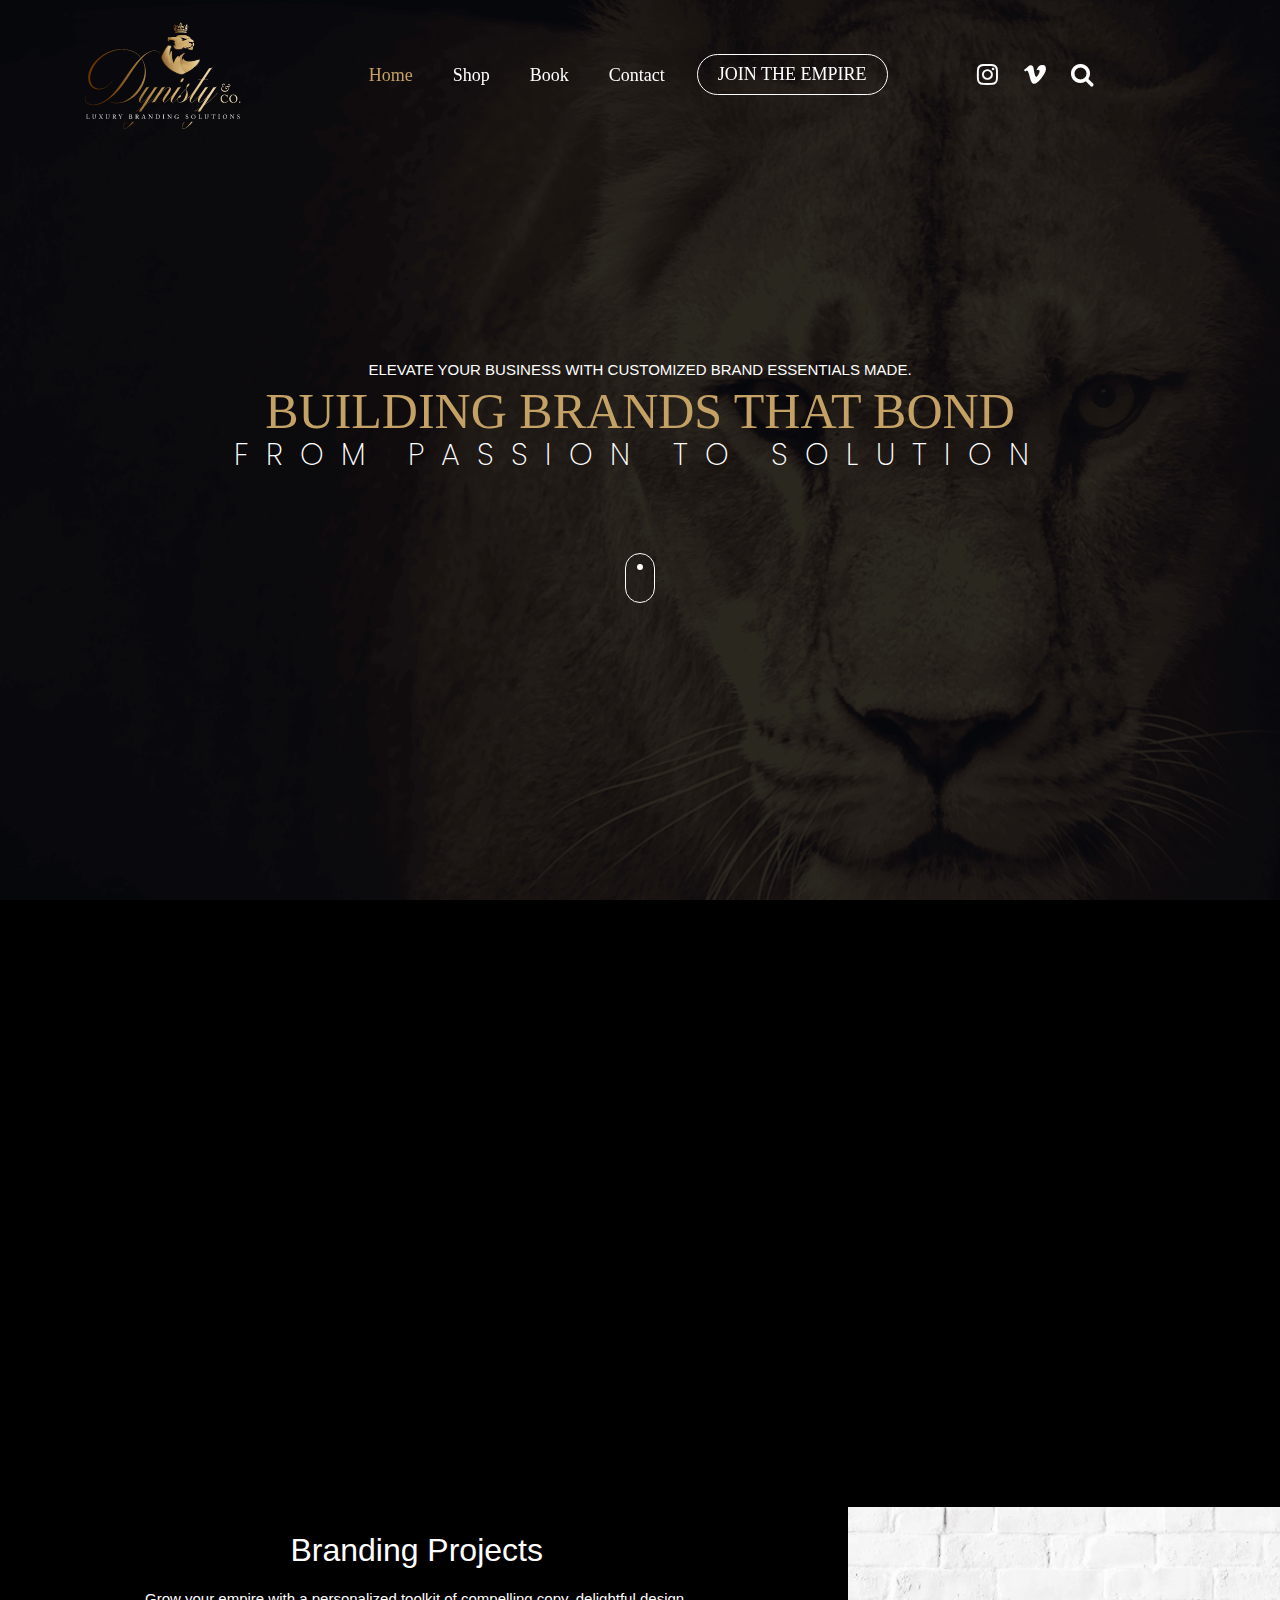
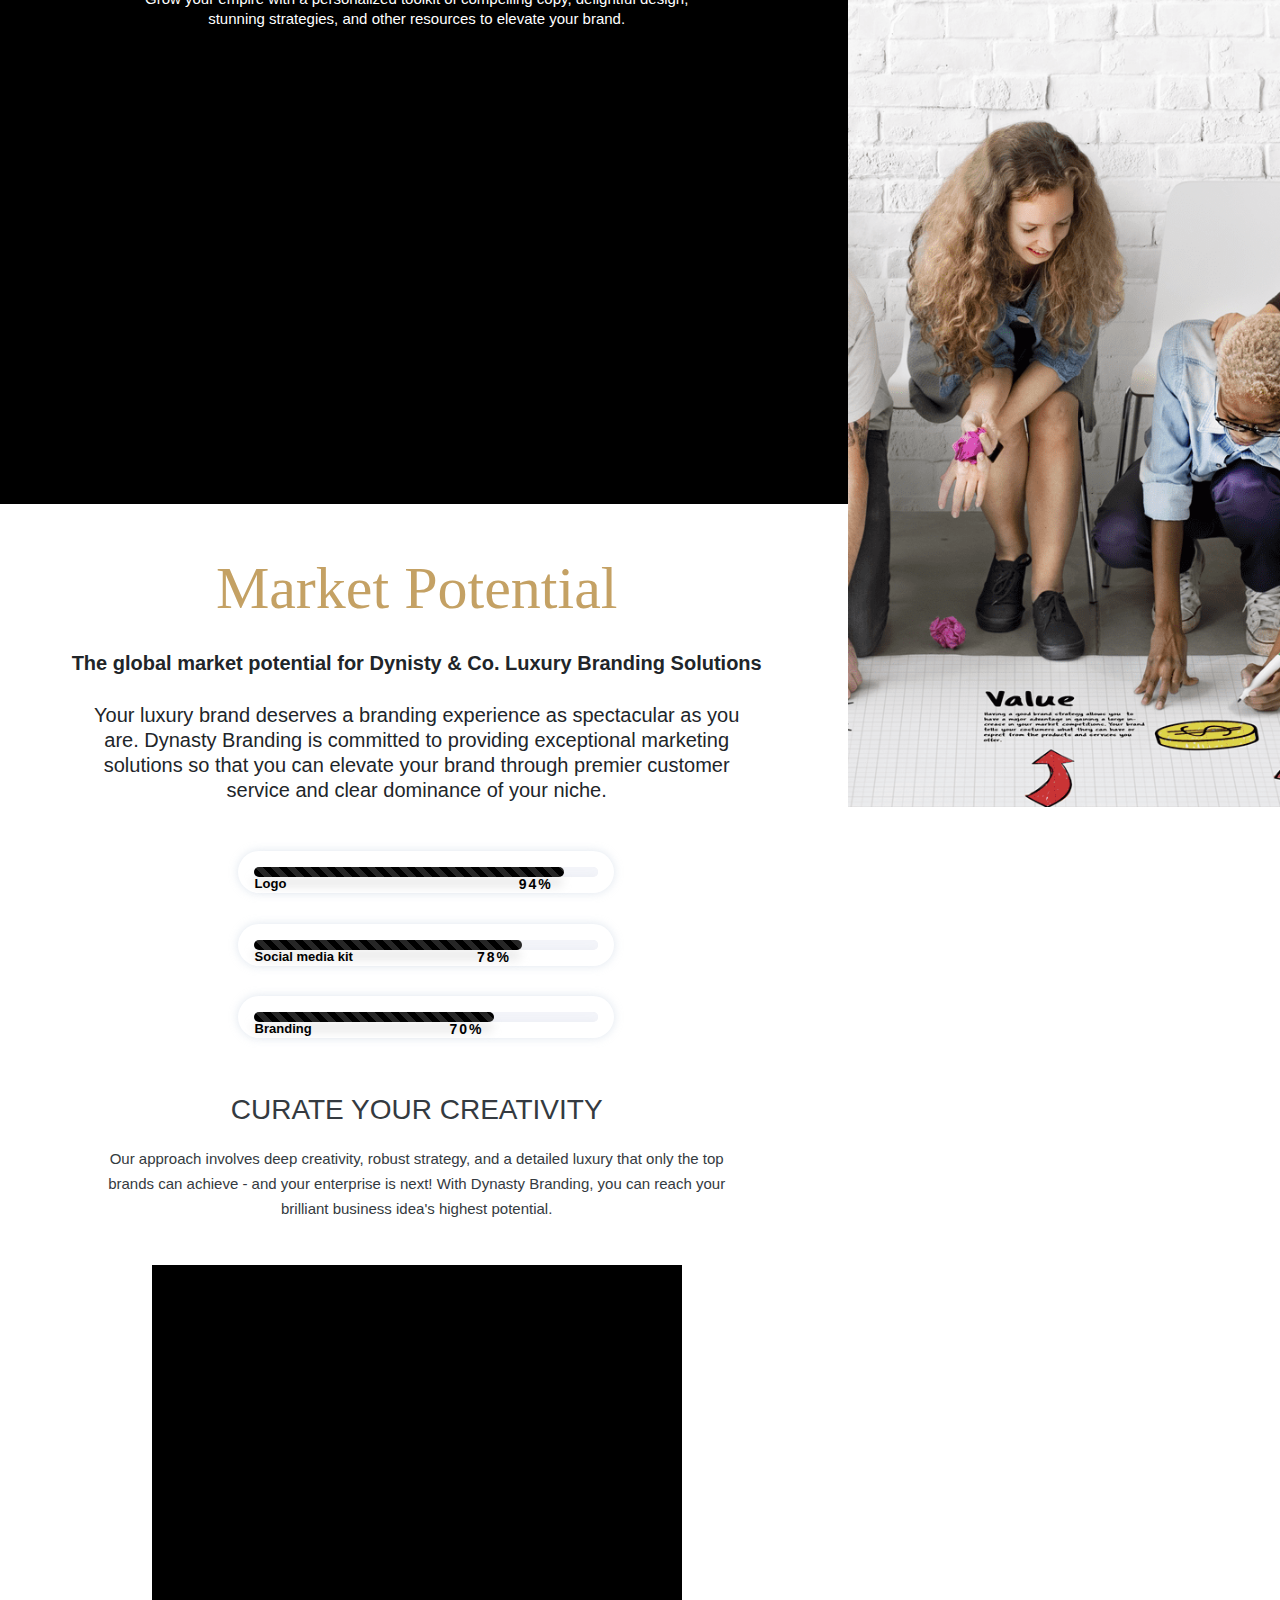
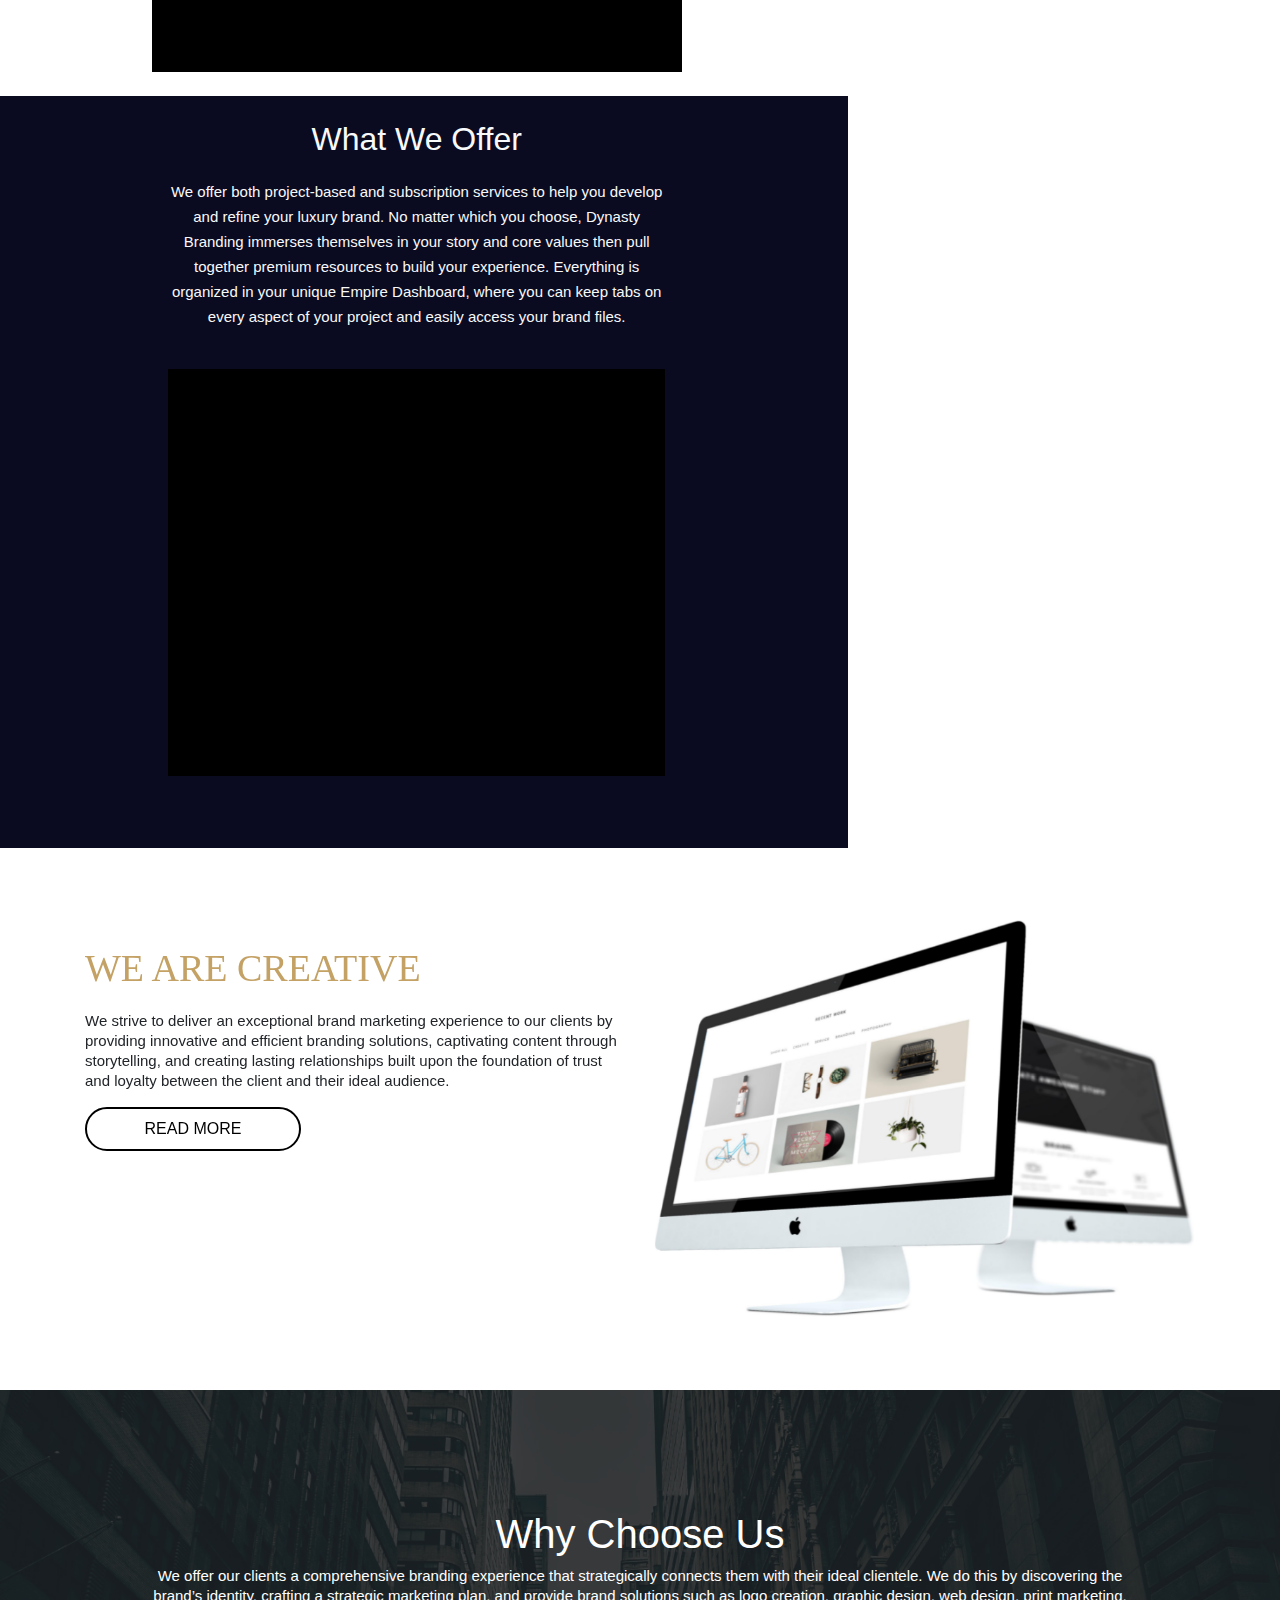
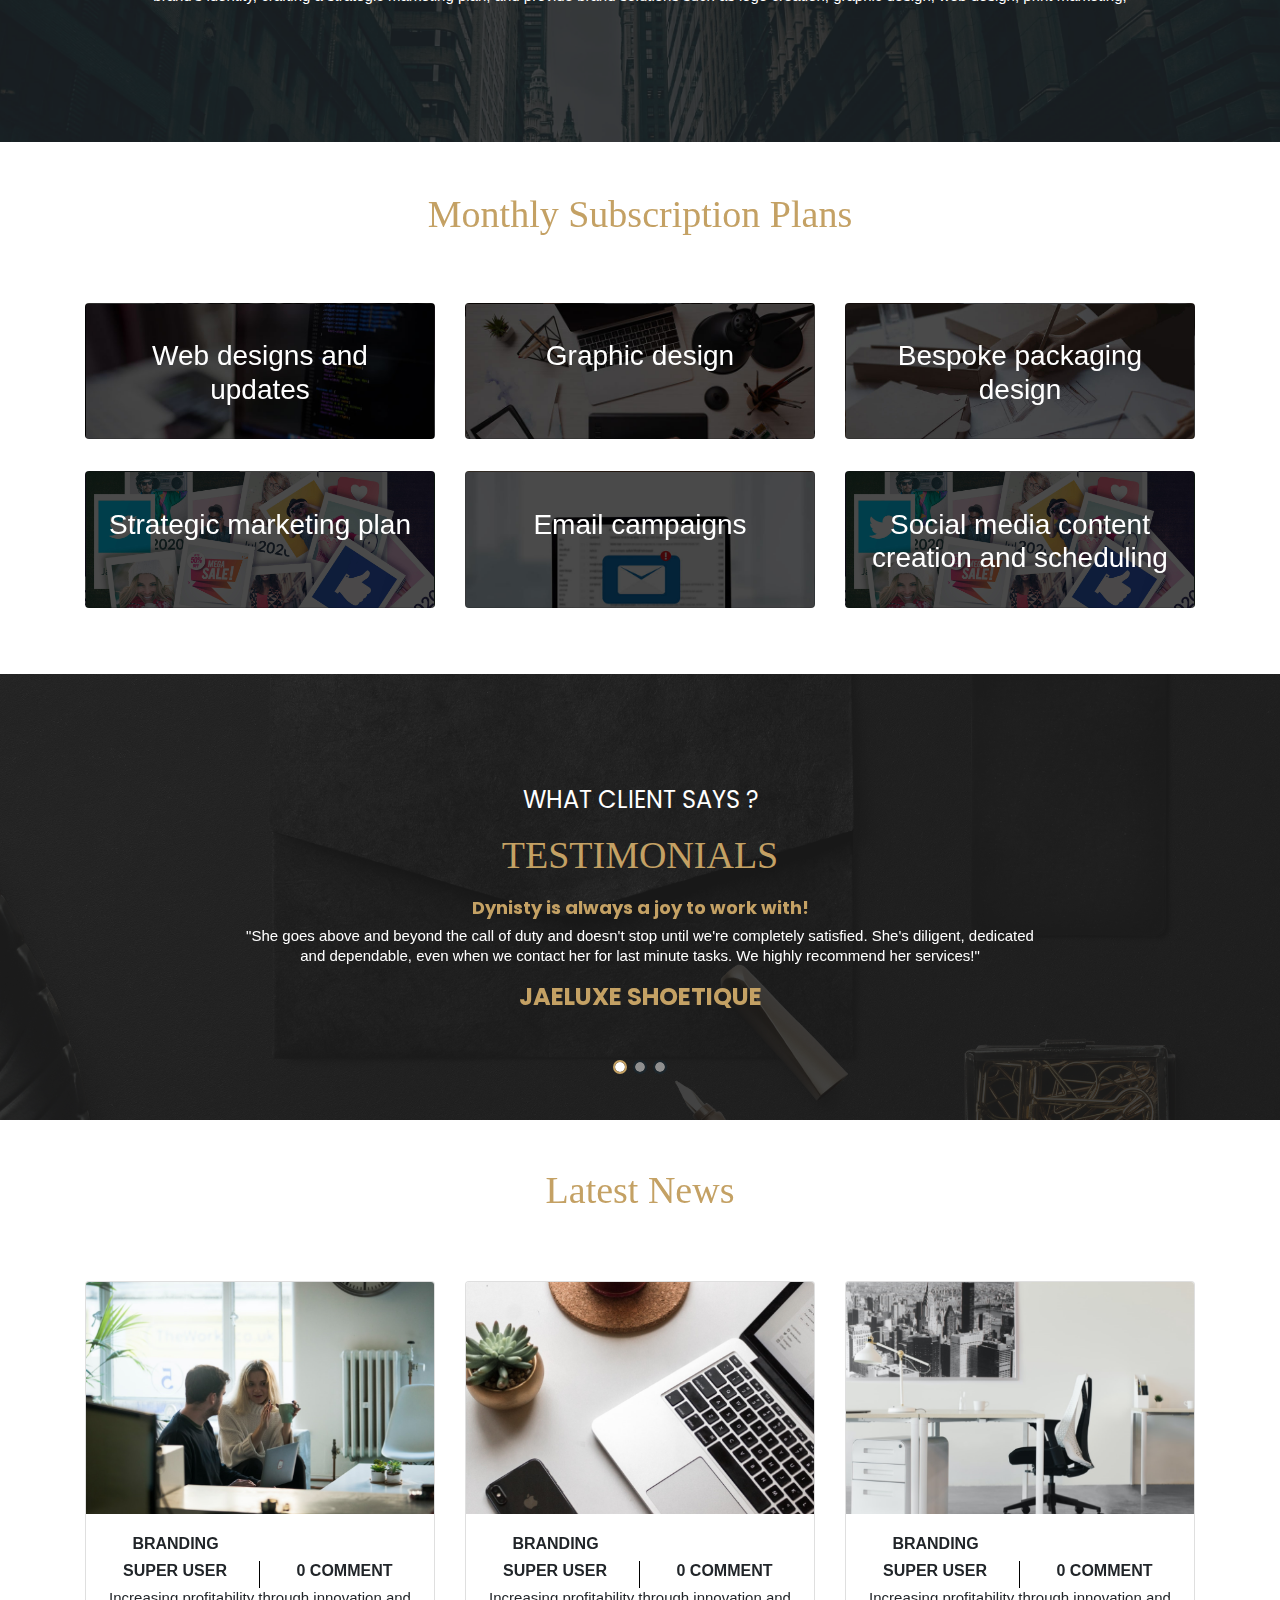
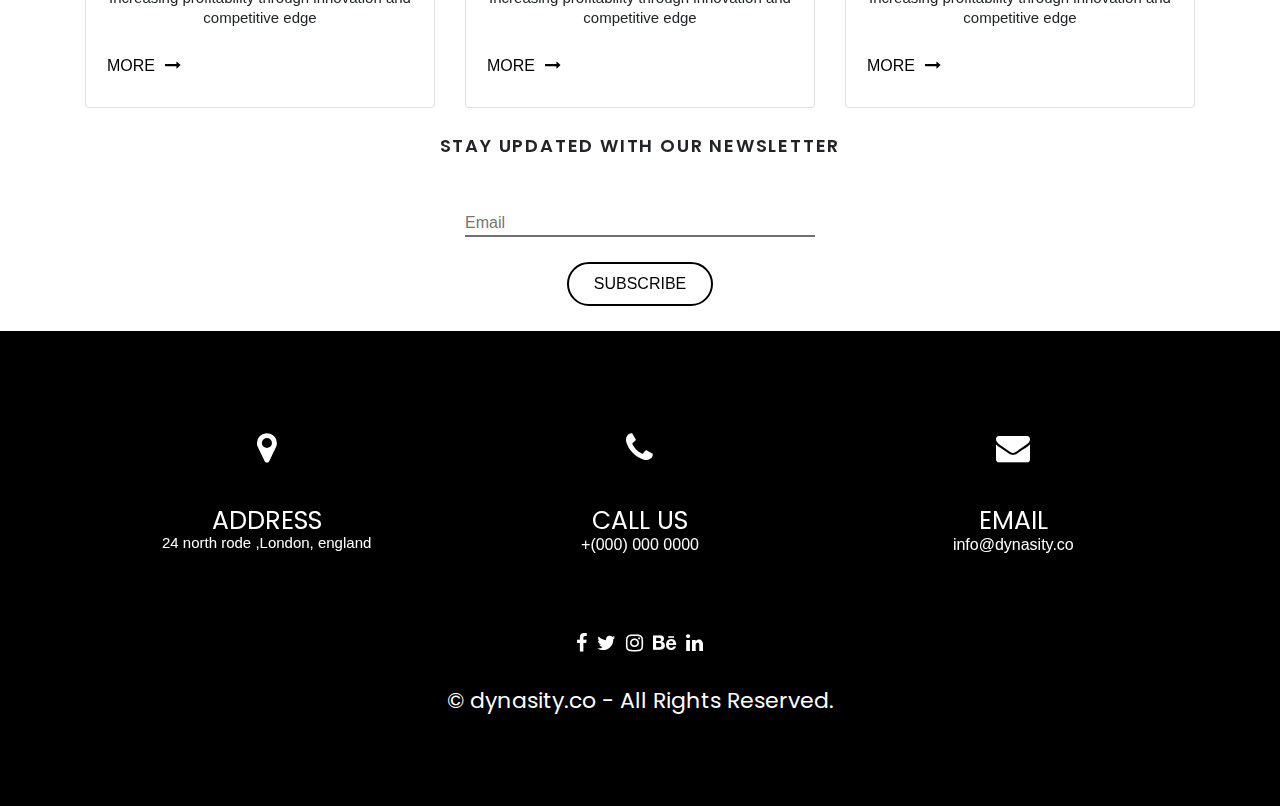
<file: index.html>
<!DOCTYPE html>
<html>
	<head>
		<title>Dynasity || Home</title>
		<link rel="stylesheet" href="https://maxcdn.bootstrapcdn.com/bootstrap/4.5.2/css/bootstrap.min.css">
		<link rel="stylesheet" href="https://cdnjs.cloudflare.com/ajax/libs/font-awesome/4.7.0/css/font-awesome.min.css">
		<link rel="stylesheet" type="text/css" href="css/style.css">
		<link rel="stylesheet" type="text/css" href="css/responsive.css">
		<meta name="viewport" content="width=device-width, initial-scale=1.0"> 
		<link rel="preconnect" href="https://fonts.gstatic.com">
        <link href="https://fonts.googleapis.com/css2?family=Poppins:ital,wght@0,500;1,100;1,500&display=swap" rel="stylesheet">
        
	</head>
	<body>
		<header class="navbar">
			<nav class="navbar navbar-expand-lg text-light">
				<button class="navbar-toggler" type="button" data-toggle="collapse" data-target="#navbarTogglerDemo01" aria-controls="navbarTogglerDemo01" aria-expanded="false" aria-label="Toggle navigation">
				<span class="navbar-toggler-icon">
				<i class="fa fa-bars" aria-hidden="true"></i>
				</span>
				</button>
				<div class="container">
					<a class="navbar-brand" href="index.html"><img src="images/logo.png"></a>
					<div class="collapse navbar-collapse" id="navbarTogglerDemo01">
						<ul class="navbar-nav ml-auto mt-auto">
							<li class="nav-item active">
								<a class="nav-link" href="#">Home <span class="sr-only">(current)</span></a>
							</li>
							<li class="nav-item">
								<a class="nav-link" href="shop.html">Shop</a>
							</li>
							<li class="nav-item">
								<a class="nav-link" href="#">Book</a>
							</li>
							<li class="nav-item">
								<a class="nav-link" href="#">Contact</a>
							</li>
							<li class="nav-item">
								<a class="nav-link header-btn">JOIN THE EMPIRE</a>
							</li>
						</ul>
						<ul class="social-media">
							<a href="#"><i class="fa fa-instagram" aria-hidden="true"></i></a>
							<a href="#"><i class="fa fa-vimeo" aria-hidden="true"></i></a>
							<a href="#"><i class="fa fa-search" aria-hidden="true"></i></a>
						</ul>
					</div>
				</div>
			</nav>
		</header>
		
		<section class="banner-bg-1" id="section1">
			<div class="container">
				<div class="col-md-12 middle" style="text-transform: uppercase;">
					<p>ELEVATE YOUR BUSINESS WITH CUSTOMIZED BRAND ESSENTIALS MADE.</p>
					<h2>Building Brands That Bond</h2>
					<h3>From Passion to Solution</h3>
					<a href="#thanks" class="demo"><span></span></a>
				</div>
			</div>
		</section>
		
		<section>
		    
		    <div class="wrapper" >
                    <video class="video" autoplay muted loop>
                        <source src="videos/production2.mp4" type="video/mp4" >
                    </video>
                <div class="playpause" data-toggle="modal" data-target="#exampleModalCenter"></div>
            </div>
		    
		</section>
	    
		<section class="p-0">
			<div>
					<div class="row mr-0" id="thanks">
					    <div class="col-lg-8 p-0">
					        <div class="container text-white text-center p-4" style="background: #000;">
					            <h2>Branding Projects</h2>
					            <p style="margin: 20px auto; max-width:70%;">
					                Grow your empire with a personalized toolkit of compelling copy, delightful design, stunning
                                    strategies, and other resources to elevate your brand. 
					            </p>
					            <br>
					            <div class="wrapper" style='width:80%;margin: 0 auto;' >
                                        <video class="video" muted loop style='width:80%;height:400px;'>
                                            <source src="videos/production.mp4" type="video/mp4" >
                                        </video>
                                    <div class="playpause"></div>
                                </div>
					        </div>
					        
					        <div class="col-lg-12 text-center market mb-5">
					            <h2>Market Potential</h2>
            					<p style='margin-top:30px;margin-bottom:30px;'><b>The global market potential for Dynisty & Co. Luxury Branding Solutions</b></p>
            					<p style='margin: 0 auto;max-width:80%;line-height:25px;'>
                                Your luxury brand deserves a branding experience as spectacular as you are. Dynasty
                                Branding is committed to providing exceptional marketing solutions so that you can elevate
                                your brand through premier customer service and clear dominance of your niche.
                                </p>
					        </div>
					        
					        <div class="row mr-0">
					            <div class="col-lg-3"></div>
					            <div class="col-lg-6 pl-5">
            					<div class="progress-outer">
        							<div class="progress">
        								<div class="progress-bar progress-bar-info progress-bar-striped active" style="width:94%; box-shadow:-1px 10px 10px rgba(225, 225, 225, 0.7);"></div>
        								<div class="progress-value">94%</div>
        							</div>
						        </div>
						        
        						<label class="label">Logo</label>
        						<div class="progress-outer">
        							<div class="progress">
        								<div class="progress-bar progress-bar-info progress-bar-striped active" style="width:78%; box-shadow:-1px 10px 10px rgba(225, 225, 225, 0.7);"></div>
        								<div class="progress-value">78%</div>
        							</div>
        						</div>
        						
        						<label class="label">Social media kit</label>
        						<div class="progress-outer">
        							<div class="progress">
        								<div class="progress-bar progress-bar-info progress-bar-striped active" style="width:70%; box-shadow:-1px 10px 10px rgba(225, 225, 225, 0.7);"></div>
        								<div class="progress-value">70%</div>
        							</div>
        						</div>
        						<label class="label">Branding</label>
        						
    				        </div>
				        </div>
					        
					         <div class="container text-dark text-center p-4" style='text-align:center;'>
					            <h3>CURATE YOUR CREATIVITY</h3>
    					            <p style='margin: 20px auto;max-width:80%;line-height:25px;'>Our approach involves deep creativity, robust strategy, and a detailed luxury that only the top brands can achieve -
    					            and your enterprise is next! With Dynasty Branding, you can reach your brilliant business idea's highest potential. 
                                    </p>
					            <br>
					             <div class="wrapper" style='width:65%;margin: 0 auto;' style='background:#fff;' >
                                        <video class="video" muted loop style='width:100%;height:400px;' >
                                            <source src="videos/production3.mp4" type="video/mp4" >
                                        </video>
                                    <div class="playpause"></div>
                                </div>
					        </div>
					        
					        <div class="col-lg-12" style="background: #0a0a20">
    					            <div class="row">
    					                <div class="col-lg-8 mb-5"  style="margin: 0 auto;width:100%;">
    					                    <div class="container text-light text-center p-4">
                					            <h2 style="margin-bottom:20px;">What We Offer</h2>
                					            <p style='line-height:25px;'>
                					                We offer both project-based and subscription services to help you develop and refine your
                                                    luxury brand. 
                                                No matter which you choose, Dynasty Branding immerses themselves in your
                                                    story and core values then pull together premium resources to build your experience.
                                                Everything is organized in your unique Empire Dashboard, where you can keep tabs on every aspect of your project and easily access your brand files. 
                                                </p>
                					            <br>
                					            <div class="wrapper" style='max-width:100%;margin: 0 auto;' style='background:#fff;' >
                                                    <video class="video" muted loop style='max-width:100%;height:400px;' >
                                                        <source src="videos/production4.mp4" type="video/mp4" >
                                                    </video>
                                                    <div class="playpause"></div>
                                                </div>
                					        </div>
    					                </div>
    					            </div>
					        </div>
					        
					        
					    </div>
					    <div class="col-lg-4 p-0">
					        <div id="demo" class="carousel slide p-fixed" data-ride="carousel" data-interval="2000">
					            
					            <!-- The slideshow -->
                              
                              <div class="carousel-inner slider" >
                                    <div class="carousel-item active">
                                      <img src="images/1-min.png" alt="images" width="1100" height="500">
                                    </div>
                                    <div class="carousel-item">
                                      <img src="images/Packaging3.png" alt="images" width="1100" height="500">
                                    </div>
                                    <div class="carousel-item">
                                      <img class="w-100" src="images/Packaging1.png" alt="images" width="1100" height="500">
                                    </div>
                                </div>
                                
                             </div>
					        </div>
					    </div>
		            </div>
		        </section>
		<section class="mt-5">
			<div class="container">
				<div class="row">
					<div class="col-lg-6 creative">
						<h2>WE ARE CREATIVE</h2>
						<p>
							We strive to deliver an exceptional brand marketing experience to our clients by providing innovative and efficient branding solutions, captivating content through storytelling, and creating lasting relationships built upon the foundation of trust and loyalty between the client and their ideal audience.
						</p>
						<a class="nav-link btn read-more" href="#" >READ MORE</a>
					</div>
					<div class="col-lg-6 creative-img">
						<img class="w-100" src="images/image-1.png">
					</div>
				</div>
			</div>
		</section>
		<section class="mt-5 banner-bg-2" id="why_choose">
			<div class="container" style="text-align:center;">
			    		    <h1 style="color:#fff;text-align:center;">Why Choose Us</h1>

				<p style="color:#fff;">
					We offer our clients a comprehensive branding experience that strategically connects them with their ideal clientele. We do this by discovering the brand’s identity, crafting a strategic marketing plan, and provide brand solutions such as logo creation, graphic design, web design, print marketing,
				</p>
			</div>
		</section>
		<section class="mt-5" style="margin-bottom:50px;">
			<div class="container">
				<div class="col-lg-12 text-center dynisty" >
					<h2 style="margin:50px 20px;">Monthly Subscription Plans</h2>
				</div>
				
				<div class="row">
        <div class="col-sm-4  my-3">
            <div class="card card-flip h-100" style="background:url('images/web-development-e1444737604137.jpg');background-size:cover;">
                <div class="card-front text-white">
                    <div class="card-body">
                        <!--<i class="fa fa-search fa-5x float-right"></i>-->
                        <h3 class="card-title text-center" style='margin-top:5%;'>Web designs and updates</h3>
                    </div>
                </div>
                <div class="card-back text-white">
                    <div class="card-body">
                        <p class="card-text">We work closely with enterprise level customers to create outstanding high performing and secure custom websites.</p>
                    </div>
                </div>
            </div>
        </div>
        <div class="col-sm-4  my-3">
            <div class="card card-flip h-100" style="background:url('images/1572855258-graphicdesignsoftware.jpg');background-size:cover;">
                <div class="card-front text-white">
                    <div class="card-body">
                        <!--<i class="fa fa-search-plus fa-5x float-right"></i>-->
                        <h3 class="card-title text-center" style='margin-top:5%;'>Graphic design</h3>
                    </div>
                </div>
                <div class="card-back text-white">
                    <div class="card-body">
                        <p class="card-text">It is a long established fact that a reader will be distracted by the readable content of a page when looking at its layout.</p>
                    </div>
                </div>
            </div>
        </div>
        <div class="col-sm-4  my-3">
            <div class="card card-flip h-100" style="background:url('images/Looking-the-buiness.jpg');background-size:cover;">
                <div class="card-front text-white">
                    <div class="card-body">
                        <h3 class="card-title text-center" style='margin-top:5%;'>Bespoke packaging design</h3>
                    </div>
                </div>
                <div class="card-back">
                    <div class="card-body text-white">
                        <p class="card-text">It is a long established fact that a reader will be distracted by the readable content of a page when looking at its layout.</p>
                    </div>
                </div>
            </div>
        </div>
        <div class="col-sm-4 my-3">
            <div class="card card-flip h-100" style="background:url('images/SocialCalendar2020C.jpg');background-size:cover;">
                <div class="card-front text-white">
                    <div class="card-body">
                        <!--<i class="fa fa-search fa-5x float-right"></i>-->
                        <h3 class="card-title text-center" style='margin-top:5%;'>Strategic marketing plan</h3>
                    </div>
                </div>
                <div class="card-back">
                    <div class="card-body text-white">
                        <p class="card-text">It is a long established fact that a reader will be distracted by the readable content of a page when looking at its layout.</p>
                    </div>
                </div>
            </div>
        </div>
        <div class="col-sm-4 my-3">
            <div class="card card-flip h-100" style="background:url('images/email.jpg');background-size:cover;">
                <div class="card-front text-white">
                    <div class="card-body">
                        <!--<i class="fa fa-search fa-5x float-right"></i>-->
                        <h3 class="card-title text-center" style='margin-top:5%;'>Email campaigns</h3>
                    </div>
                </div>
                <div class="card-back">
                    <div class="card-body text-white">
                        <p class="card-text">It is a long established fact that a reader will be distracted by the readable content of a page when looking at its layout.</p>
                    </div>
                </div>
            </div>
        </div>
        <div class="col-sm-4 my-3">
            <div class="card card-flip h-100" style="background:url('images/SocialCalendar2020C.jpg');background-size:cover;">
                <div class="card-front text-white">
                    <div class="card-body text-center">
                        <!--<i class="fa fa-search fa-5x float-right"></i>-->
                        <h3 class="card-title" style='margin-top:5%;'>Social media content creation and scheduling</h3>
                    </div>
                </div>
                <div class="card-back">
                    <div class="card-body text-white">
                        <p class="card-text">It is a long established fact that a reader will be distracted by the readable content of a page when looking at its layout.</p>
                    </div>
                </div>
            </div>
        </div>
    </div>
				<!--<div class="row mt-5 objective-mb">-->
				<!--	<div class="col-lg-6 img-2">-->
				<!--		<img src="images/image-2.png">-->
				<!--	</div>-->
				<!--	<div class="col-lg-6 objective">-->
				<!--		<h2>MARKETING OBJECTIVES</h2>-->
				<!--		<p>-->
				<!--			Be proactive and consistent in generating new qualifying leads and opportunities by catering to all clients with our signature marketing strategy and solutions-->
				<!--		</p>-->
				<!--		<p>-->
				<!--			Provide services promptly by creating a streamlined customer experience with appropriate terms and agreements in contracts in line.-->
				<!--		</p>-->
				<!--		<p>-->
				<!--			Increase the cost of services by redefining the service offerings and simplifying the clients’ needs, and managing their brand via the Empire Dashboard system-->
				<!--		</p>-->
				<!--		<a class="nav-link btn read-more" href="#">READ MORE</a>-->
				<!--	</div>-->
				<!--</div>-->
				<!--<div class="row mt-5 flex-column-reverse flex-lg-row objective-mb">-->
				<!--	<div class="col-lg-6 objective">-->
				<!--		<h2>Strategic Marketing Plan</h2>-->
				<!--		<p>-->
				<!--			<b>Creating the demand for the services and brand</b>-->
				<!--		</p>-->
				<!--		<p>-->
				<!--			- Brand awareness-->
				<!--		</p>-->
				<!--		<p>-->
				<!--		   - Targeting specific clients that are a good source of income for the company-->
				<!--		</p>-->
				<!--		<p>-->
				<!--		    <b>Manage brand reputation </b>-->
				<!--		</p>-->
				<!--		<p>- encourage positive feedbacks online (Testimonials, Referrals, Portfolio)</p>-->
				<!--		<p>- Yelp, Google, Social Media Platforms (Facebook & Instagram, LinkedIn, Twitter)</p>-->
				<!--		<a class="nav-link btn read-more" href="#">READ MORE</a>-->
				<!--	</div>-->
				<!--	<div class="col-lg-6 img-3">-->
				<!--		<img src="images/image-3.png">-->
				<!--	</div>-->
				<!--</div>-->
			</div>
		</section>
		<section class="bg-testimonials" id="testimonials">
			<div class="container text-center">
				<h3>WHAT CLIENT SAYS ?</h3>
				<h2>TESTIMONIALS</h2>
				<div class="row">
					<div id="myCarousel" class="carousel slide" data-ride="carousel">
						<!-- Indicators -->
						<ul class="carousel-indicators">
							<li data-target="#myCarousel" data-slide-to="0" class="active"></li>
							<li data-target="#myCarousel" data-slide-to="1"></li>
							<li data-target="#myCarousel" data-slide-to="2"></li>
						</ul>
						<!-- Wrapper for slides -->
						<div class="carousel-inner" role="listbox">
							<div class="carousel-item active">
								<h6>Dynisty is always a joy to work with!</h6>
								<p>"She goes above and beyond the call of duty and doesn't stop until we're completely satisfied. She's diligent, dedicated and dependable, even when we contact her for last minute tasks. We highly recommend her services!"</p>
								<h4>JAELUXE SHOETIQUE</h4>
							</div>
							<div class="carousel-item">
								<h6>Dynisty is always a joy to work with!</h6>
								<p>"She goes above and beyond the call of duty and doesn't stop until we're completely satisfied. She's diligent, dedicated and dependable, even when we contact her for last minute tasks. We highly recommend her services!"</p>
								<h4>JAELUXE SHOETIQUE</h4>
							</div>
							<div class="carousel-item">
								<h6>Dynisty is always a joy to work with!</h6>
								<p>"She goes above and beyond the call of duty and doesn't stop until we're completely satisfied. She's diligent, dedicated and dependable, even when we contact her for last minute tasks. We highly recommend her services!"</p>
								<h4>JAELUXE SHOETIQUE</h4>
							</div>
						</div>
					</div>
				</div>
			</div>
		</section>
		<section class="mt-5">
			<div class="container">
				<div class="col-lg-12 text-center news mb-5">
					<h2>Latest News</h2>
				</div>
				<div class="row">
					<div class="col-lg-4 text-center">
						<div class="card cards-m">
							<img class="card-img-top" src="images/card-img-1.png" alt="Card image cap">
							<div class="card-body">
								<div class="row">
									<div class="col-12 col-lg-6">
										<h6><b>BRANDING </b></h6>
									</div>
									<div class="col-lg-6"></div>
									<div class="col-6 vl">
										<h6><b>SUPER USER </b></h6>
									</div>
									<div class="col-6">
										<h6><b>0 COMMENT</b></h6>
									</div>
								</div>
								<p class="card-text">Increasing profitability through innovation and competitive edge</p>
								<a href="#" class="btn more">MORE</a>
							</div>
						</div>
					</div>
					<div class="col-lg-4 text-center">
						<div class="card cards-m">
							<img class="card-img-top" src="images/card-img-2.png" alt="Card image cap">
							<div class="card-body">
								<div class="row">
									<div class="col-12 col-lg-6">
										<h6><b>BRANDING </b></h6>
									</div>
									<div class="col-lg-6"></div>
									<div class="col-6 vl">
										<h6><b>SUPER USER </b></h6>
									</div>
									<div class="col-6">
										<h6><b>0 COMMENT</b></h6>
									</div>
								</div>
								<p class="card-text">Increasing profitability through innovation and competitive edge</p>
								<a href="#" class="btn more">MORE</a>
							</div>
						</div>
					</div>
					<div class="col-lg-4 text-center">
						<div class="card cards-m">
							<img class="card-img-top" src="images/card-img-3.png" alt="Card image cap">
							<div class="card-body">
								<div class="row">
									<div class="col-12 col-lg-6">
										<h6><b>BRANDING </b></h6>
									</div>
									<div class="col-lg-6"></div>
									<div class="col-6 vl">
										<h6><b>SUPER USER </b></h6>
									</div>
									<div class="col-6">
										<h6><b>0 COMMENT</b></h6>
									</div>
								</div>
								<p class="card-text">Increasing profitability through innovation and competitive edge</p>
								<a href="#" class="btn more">MORE</a>
							</div>
						</div>
					</div>
				</div>
			</div>
		</section>
		<section>
			<div class="container">
				<div class="col-lg-12 text-center mb-5 newsletter">
					<h6>STAY UPDATED WITH OUR NEWSLETTER</h6>
				</div>
				<div class="col-lg-12 text-center email">
					<input type="email" id="emails" name="emails" placeholder="Email" multiple><br>
					<a href="#" class="btn subscribe">SUBSCRIBE</a>
				</div>
			</div>
		</section>
		<footer>
			<div class="container text-center">
				<div class="row">
					<div class="col-lg-4 address">
						<i class="fa fa-map-marker" aria-hidden="true"></i>
						<h6>ADDRESS</h6>
						<p>24 north rode ,London, england</p>
					</div>
					<div class="col-lg-4 address">
						<i class="fa fa-phone" aria-hidden="true"></i>
						<h6>CALL US</h6>
						<a href ="tel:+(000) 000 0000">+(000) 000 0000</a>
					</div>
					<div class="col-lg-4 address">
						<i class="fa fa-envelope" aria-hidden="true"></i>
						<h6>EMAIL</h6>
						<a href="mailto:info@dynasity.co"> info@dynasity.co</a>
					</div>
				</div>
				<div class="row">
					<div class="col-lg-4"></div>
					<div class="col-lg-4 text-center">
						<div class="footer-social mb-4">
							<ul>
								<li>
									<a href=""><i class="fa fa-facebook" aria-hidden="true"></i></a>
								</li>
								<li>
									<a href=""><i class="fa fa-twitter" aria-hidden="true"></i></a>
								</li>
								<li>
									<a href=""><i class="fa fa-instagram" aria-hidden="true"></i></a>
								</li>
								<li>
									<a href=""><i class="fa fa-behance" aria-hidden="true"></i></a>
								</li>
								<li>
									<a href=""><i class="fa fa-linkedin" aria-hidden="true"></i></a>
								</li>
							</ul>
						</div>
					</div>
				</div>
				<div class="end-footer">
					<h6>&copy; dynasity.co - All Rights Reserved.</h6>
				</div>
			</div>
		</footer>
		<script src="https://ajax.googleapis.com/ajax/libs/jquery/3.5.1/jquery.min.js"></script>
		<script src="https://cdnjs.cloudflare.com/ajax/libs/popper.js/1.16.0/umd/popper.min.js"></script>
		<script src="https://maxcdn.bootstrapcdn.com/bootstrap/4.5.2/js/bootstrap.min.js"></script>
		<script src="https://cdnjs.cloudflare.com/ajax/libs/jquery/2.1.3/jquery.min.js"></script>
		<!-- Modal -->
        <div class="modal fade" id="exampleModalCenter" tabindex="-1" role="dialog" aria-labelledby="exampleModalCenterTitle" aria-hidden="true"  >
          <div class="modal-dialog modal-dialog-centered" role="document"  >
            <div class="modal-content">
                <video class="video"   >
                  <source src="videos/production2.mp4" type="video/mp4">
                </video>
                <div class="playpause" ></div>
            </div>
          </div>
        </div>
		<script>
			$(function() {
			$('a[href*=#]').on('click', function(e) {
			  e.preventDefault();
			  $('html, body').animate({ scrollTop: $($(this).attr('href')).offset().top}, 500, 'linear');
			});
			});
		</script>
		<script>
		    $('.video').parent().click(function () {
              if($(this).children(".video").get(0).paused){        $(this).children(".video").get(0).play();   $(this).children(".playpause").fadeOut();
                }else{       $(this).children(".video").get(0).pause();
              $(this).children(".playpause").fadeIn();
                }
            });
		</script>
		<script>
		    $('.video-1').parent().click(function () {
              if($(this).children(".video-1").get(0).paused){        $(this).children(".video-1").get(0).play();   $(this).children(".playpause").fadeOut();
                }else{       $(this).children(".video-1").get(0).pause();
              $(this).children(".playpause").fadeIn();
                }
            });
             $('#sideBarSlider').carousel({
              interval: 100
             });
		</script>

	</body>
</html>
</file>
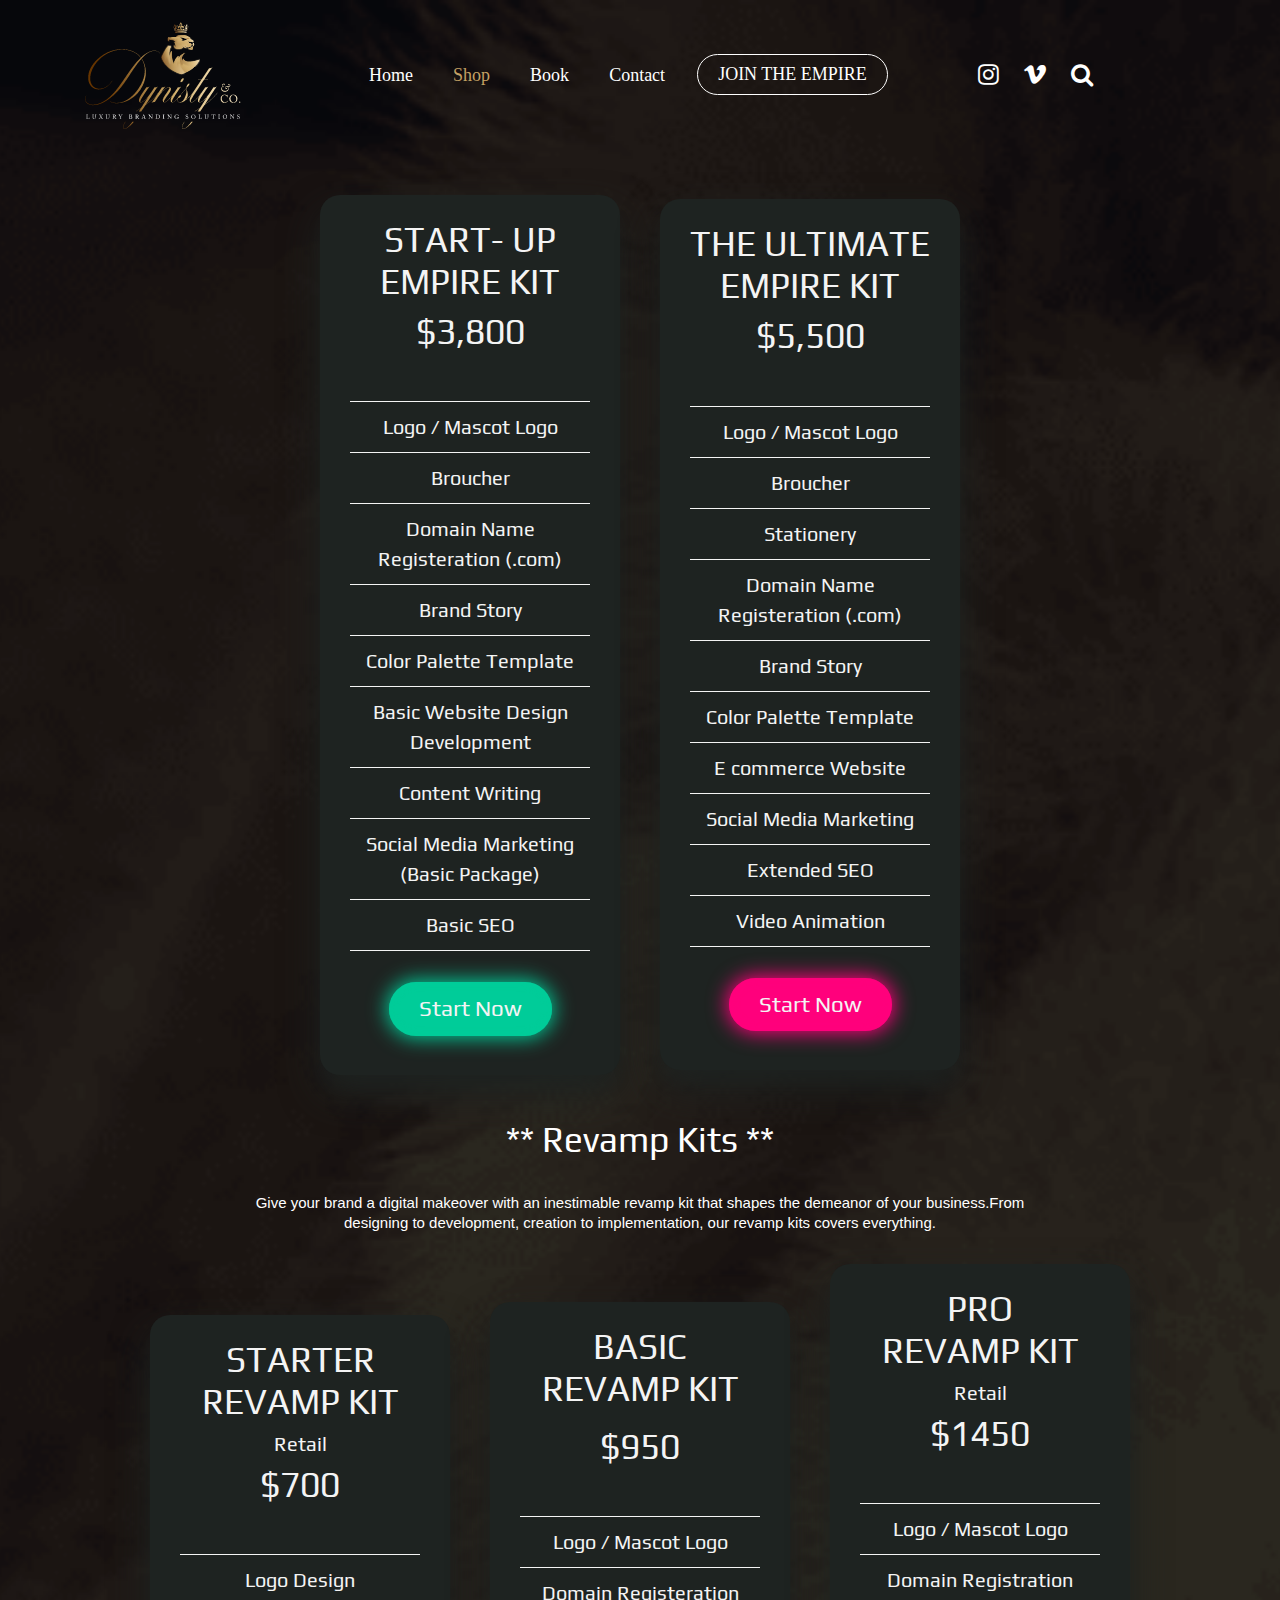
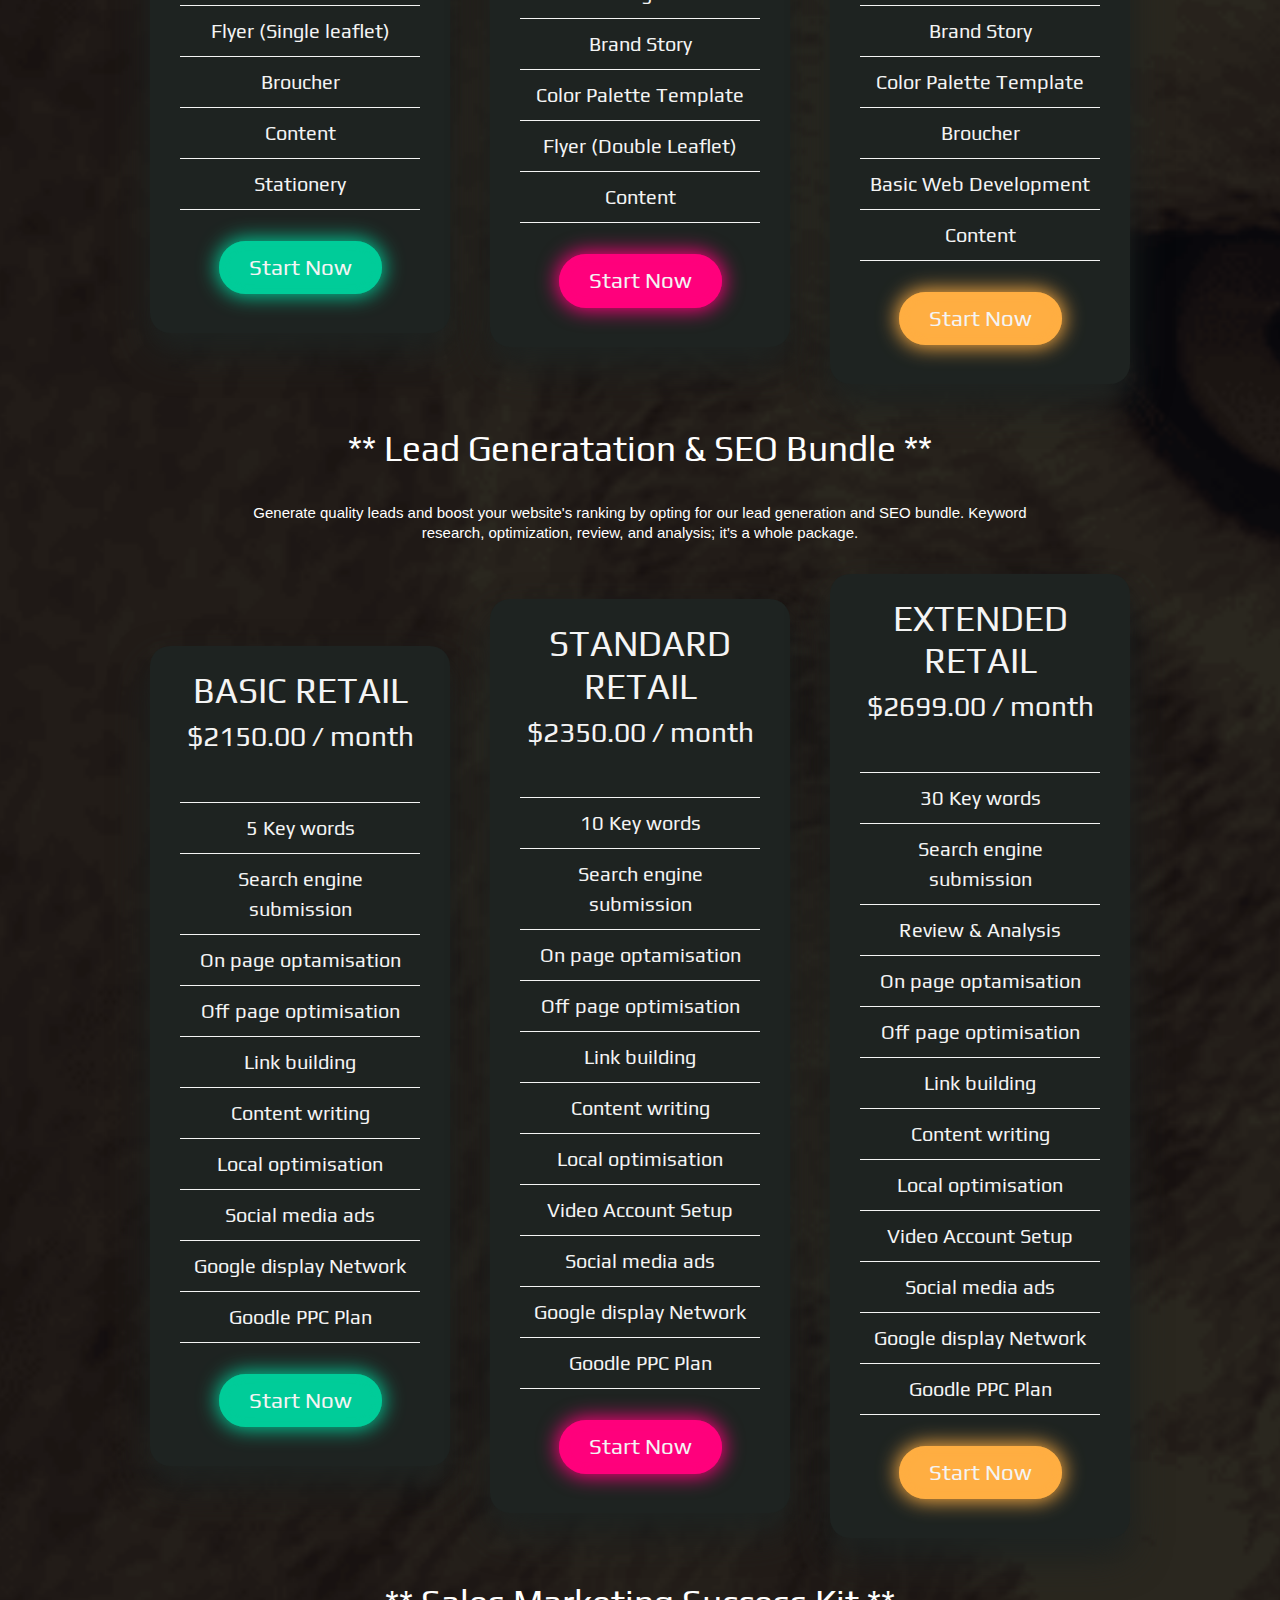
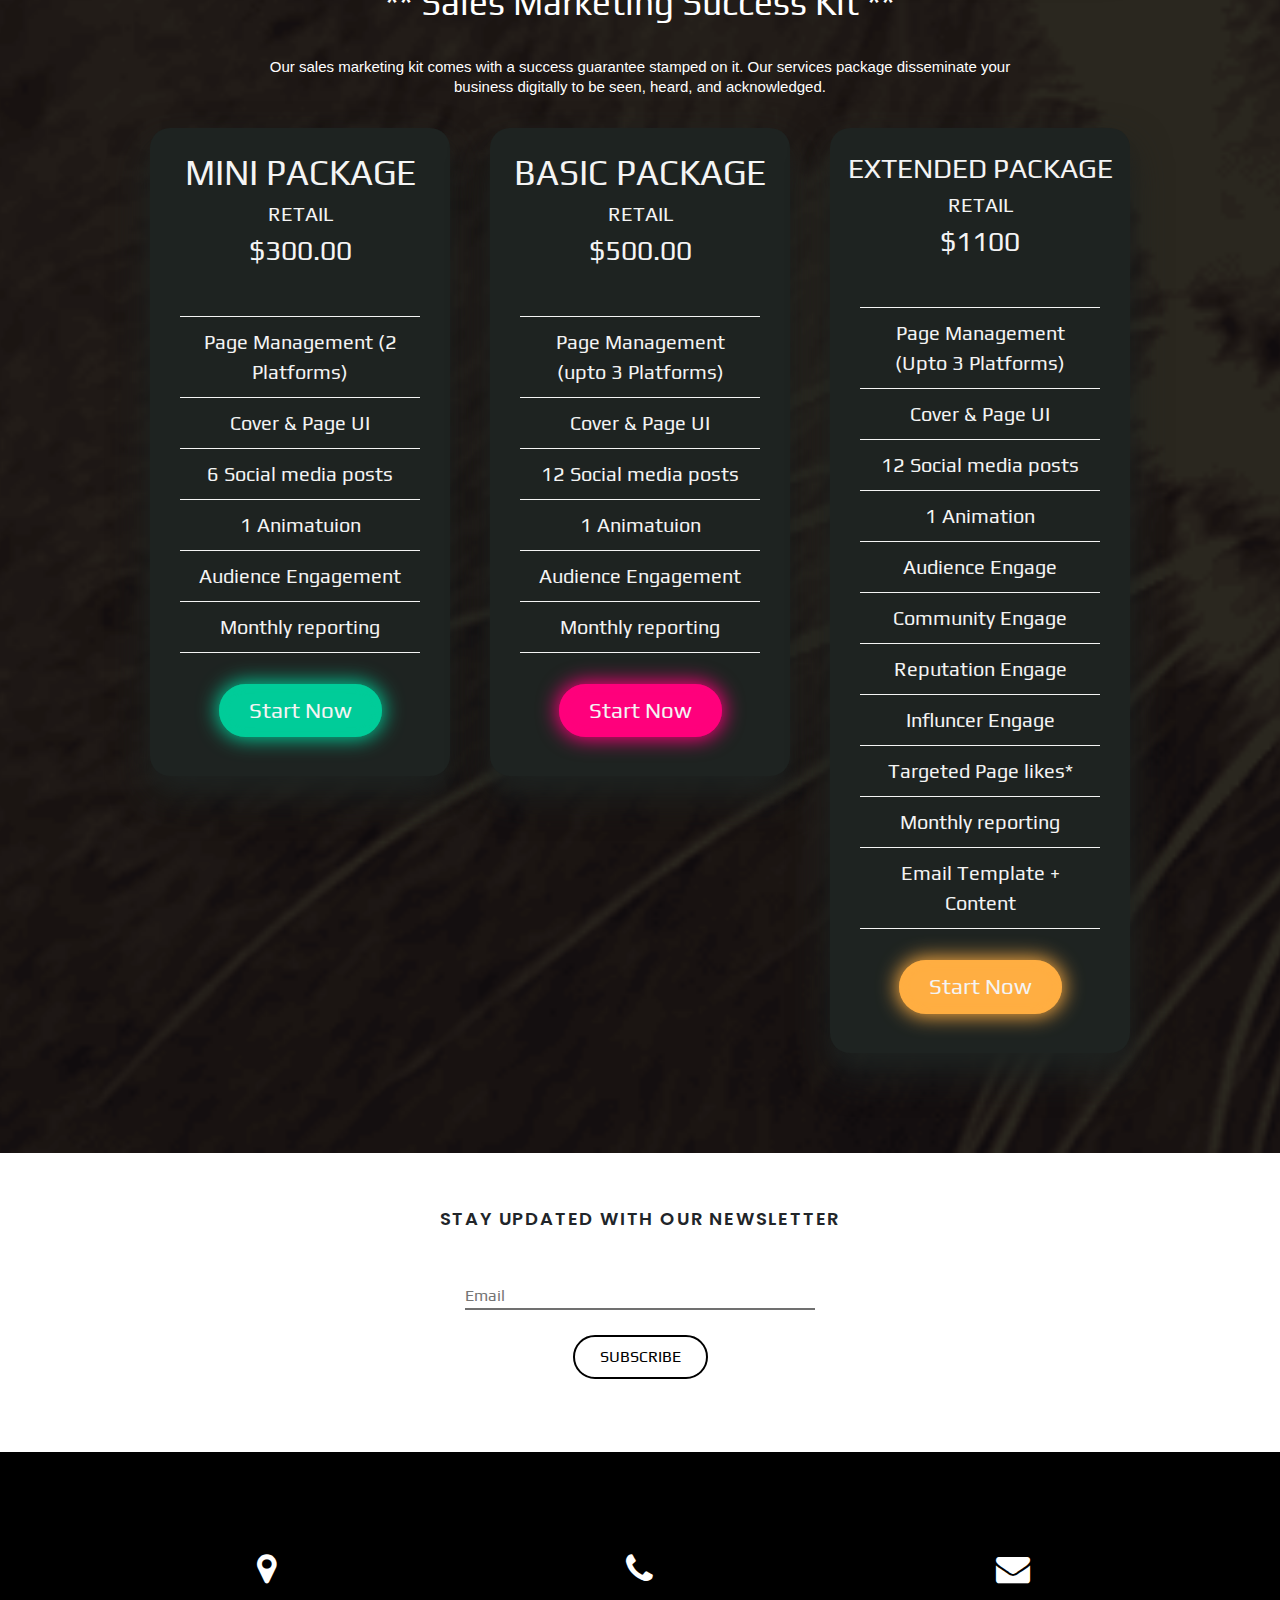
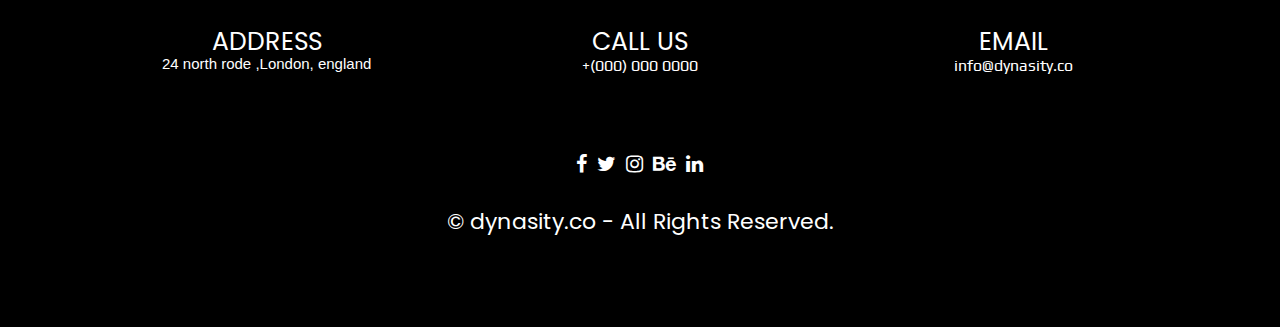
<file: shop.html>
<!DOCTYPE html>
<html>
	<head>
		<title>Dynasity || Home</title>
		<link rel="stylesheet" href="https://maxcdn.bootstrapcdn.com/bootstrap/4.5.2/css/bootstrap.min.css">
		<link rel="stylesheet" href="https://cdnjs.cloudflare.com/ajax/libs/font-awesome/4.7.0/css/font-awesome.min.css">
		<link rel="stylesheet" type="text/css" href="css/style.css">
		<link rel="stylesheet" type="text/css" href="css/responsive.css">
		<meta name="viewport" content="width=device-width, initial-scale=1.0"> 
		<link rel="preconnect" href="https://fonts.gstatic.com">
        <link href="https://fonts.googleapis.com/css2?family=Poppins:ital,wght@0,500;1,100;1,500&display=swap" rel="stylesheet">
        <style>
            @import url("https://fonts.googleapis.com/css2?family=Play:wght@400;700&display=swap");

body {

  font-family: "Play", sans-serif;
}

#section1 .container {
  width: 100%;
}

#section1 .packages {
  margin: 20px;
  width: 300px;
  padding-top:1.5em;
  padding-bottom: 1.5em;
  height: 100%;
  background-color: #1e2321;
  display: flex;
  flex-direction: column;
  align-items: center;
  text-align: center;
  border-radius: 20px;
  box-shadow: 0 19px 38px rgba(30, 35, 33, 1), 0 15px 12px rgba(30, 35, 33, 0.2);
  flex-wrap: wrap;
  color: #f4f4f4;
}

#section1 h1,
#section1 h2 {
  font-size: 2.2em;
}

#section1 .list li {
  font-size: 20px;
  list-style: none;
  border-bottom: 1px solid #f4f4f4;
  padding-inline-start: 0;
  border-width: 1px;
  padding: 10px;
}

#section1 .first {
  margin-top: 40px;
  border-top: 1px solid #f4f4f4;
}

#section1 .list {
  width: 80%;
}

ol,
ul {
  padding: 0;
}

.top {
  display: flex;
  flex-direction: column;
  align-items: center;
}

#section1 input,
#section1 label {
  display: inline-block;
  vertical-align: middle;
  margin: 10px 0;
}

#section1 .button {
  padding: 10px 30px;
  text-decoration: none;
  font-size: 1.4em;
  margin: 15px 15px;
  border-radius: 50px;
  color: #f4f4f4;
  transition: all 0.3s ease 0s;
}

#section1 .button:hover {
  transform: scale(1.2);
}

#section1 .button1 {
  background-color: #00cc99;
  box-shadow: 0 0 10px 0 #00cc99 inset, 0 0 20px 2px #00cc99;
}

#section1 .button2 {
  background-color: #ff007c;
  box-shadow: 0 0 10px 0 #ff007c inset, 0 0 20px 2px #ff007c;
}

#section1 .button3 {
  background-color: #ffae42;
  box-shadow: 0 0 10px 0 #ffae42 inset, 0 0 20px 2px #ffae42;
}

#section1 .switch {
  position: relative;
  display: inline-block;
  width: 60px;
  height: 34px;
}

.switch input {
  opacity: 0;
  width: 0;
  height: 0;
}

#section1 .slider {
  position: absolute;
  cursor: pointer;
  top: 0;
  left: 0;
  right: 0;
  bottom: 0;
  background-color: #1e2321;
  -webkit-transition: 0.4s;

  box-shadow: 2px 6px 25px #1e2321;
  transform: translate(0px, 0px);
  transition: 0.6s ease transform, 0.6s box-shadow;
}

.slider:before {
  position: absolute;
  content: "";
  height: 26px;
  width: 26px;
  left: 4px;
  bottom: 4px;
  background-color: white;
  -webkit-transition: 0.4s;
  transition: 0.4s;
}

input:checked + .slider {
  background-color: #50bfe6;
}

input:focus + .slider {
  box-shadow: 0 0 1px #50bfe6;
}

input:checked + .slider:before {
  -webkit-transform: translateX(26px);
  -ms-transform: translateX(26px);
  transform: translateX(26px);
}

.slider.round {
  border-radius: 34px;
}

.slider.round:before {
  border-radius: 50%;
}

.package-container {
  display: flex;
  align-items: center;
  justify-content: center;
  flex-wrap: wrap;
}
#last_class {
  display: flex;
  justify-content: center;
  flex-wrap: wrap; 
}

        </style>
	</head>
	<body>
		<header class="navbar">
			<nav class="navbar navbar-expand-lg text-light">
				<button class="navbar-toggler" type="button" data-toggle="collapse" data-target="#navbarTogglerDemo01" aria-controls="navbarTogglerDemo01" aria-expanded="false" aria-label="Toggle navigation">
				<span class="navbar-toggler-icon">
				<i class="fa fa-bars" aria-hidden="true"></i>
				</span>
				</button>
				<div class="container">
					<a class="navbar-brand" href="index.html"><img src="images/logo.png"></a>
					<div class="collapse navbar-collapse" id="navbarTogglerDemo01">
						<ul class="navbar-nav ml-auto mt-auto">
							<li class="nav-item">
								<a class="nav-link" href="index.html">Home <span class="sr-only">(current)</span></a>
							</li>
							<li class="nav-item active">
								<a class="nav-link" href="shop.html">Shop</a>
							</li>
							<li class="nav-item">
								<a class="nav-link" href="#">Book</a>
							</li>
							<li class="nav-item">
								<a class="nav-link" href="#">Contact</a>
							</li>
							<li class="nav-item">
								<a class="nav-link header-btn">JOIN THE EMPIRE</a>
							</li>
						</ul>
						<ul class="social-media">
							<a href="#"><i class="fa fa-instagram" aria-hidden="true"></i></a>
							<a href="#"><i class="fa fa-vimeo" aria-hidden="true"></i></a>
							<a href="#"><i class="fa fa-search" aria-hidden="true"></i></a>
						</ul>
					</div>
				</div>
			</nav>
		</header>
		
		<section class="banner-bg-1" id="section1"  >
            <div class="container" style="padding-bottom:5rem;">
    <div class="top" >
      <h1></h1>
     
    </div>

    <div class="package-container" style="margin-top:15%;">
      <div class="packages">
        <h1>START- UP EMPIRE KIT</h1>
        <h2 class="text1">&dollar;3,800</h2>
        <!--<h2 class="text2">&dollar;119.99</h2>-->
        <ul class="list">
          <li class="first">Logo / Mascot Logo</li>
          <li>Broucher</li>
          <li>Domain Name Registeration (.com)</li>
          <li>Brand Story</li>
          <li> 	Color Palette Template</li>
          <li> 	Basic Website Design Development
</li><li> 	Content Writing
</li><li> 	Social Media Marketing (Basic Package)
</li><li> 	Basic SEO
</li>
        </ul>
        <a href="#" class="button button1">Start Now</a>
      </div>
      <div class="packages">
        <h1>THE ULTIMATE EMPIRE KIT</h1>
        <h2 class="text1">&dollar;5,500</h2>
        <ul class="list">
          <li class="first">Logo / Mascot Logo</li>
          <li>Broucher</li>
          <li>Stationery</li>
          <li>Domain Name Registeration (.com)</li>
          <li>Brand Story</li>
          <li>Color Palette Template</li>
          <li>E commerce Website</li>
          <li>Social Media Marketing</li>
          <li>Extended SEO</li>
          <li>Video Animation</li>
        </ul>
        <a href="#" class="button button2">Start Now</a>
      </div>
      <!--<div class="packages">-->
      <!--  <h1>Master</h1>-->
      <!--  <h2 class="text1">&dollar;29.99</h2>-->
      <!--  <h2 class="text2">&dollar;359.99</h2>-->
      <!--  <ul class="list">-->
      <!--    <li class="first">Professional +</li>-->
      <!--    <li>Marketing Automation</li>-->
      <!--    <li>Instagram Ads</li>-->
      <!--    <li>Facebook Ads</li>-->
      <!--  </ul>-->
      <!--  <a href="#" class="button button3">Start Now</a>-->
      <!--</div>-->
    </div>
    <div class="head_tab" style="width:100%;background:none;padding:1.5rem;color:white;opacity:1;text-align:center;border-radius:5px;"><h1>** Revamp Kits **</h1></div>
    <p style='text-align:center;font-size:15px;color:#fff;width:70%;margin: 0 auto;'>Give your brand a digital makeover with an inestimable revamp kit that shapes the demeanor of your business.From designing to development, creation to implementation, our revamp kits covers everything.</p>

    <div class="package-container" style="margin-top:1%;">
      <div class="packages">
        <h1>STARTER <br>REVAMP KIT</h1>
        <h5>Retail</h5>
        <h2 class="text1">&dollar;700</h2>
        <!--<h2 class="text2">&dollar;119.99</h2>-->
        <ul class="list">

          <li class="first">Logo Design</li>
          <li>Flyer (Single leaflet)</li>
          <li>Broucher</li>
          <li>Content</li>
          <li>Stationery</li>
        </ul>
        <a href="#" class="button button1">Start Now</a>
      </div>
      <div class="packages">
        <h1>BASIC <br>REVAMP KIT  </h1>
        <h5></h5>
        <h2 class="text1">&dollar;950</h2>
        <ul class="list">
          <li class="first">Logo / Mascot Logo</li>
          <li>Domain Registeration</li>
          <li>Brand Story</li>
          <li>Color Palette Template</li>
          <li>Flyer (Double Leaflet)</li>
          <li>Content</li>
        </ul>
        <a href="#" class="button button2">Start Now</a>
      </div>
      <div class="packages">
        <h1>PRO<br>REVAMP KIT</h1>
        <h5 class="text1">Retail</h5>
        <h2 class="text2">&dollar;1450</h2>
        <ul class="list">
          <li class="first">Logo / Mascot Logo</li>
          <li>Domain Registration</li>
          <li>Brand Story</li>
          <li>Color Palette Template</li>
          <li>Broucher</li>
          <li>Basic Web Development</li>
          <li>Content</li>
        </ul>
        <a href="#" class="button button3">Start Now</a>
      </div>
    </div>
    
    <div class="head_tab" style="width:100%;background:none;padding:1.5rem;color:white;opacity:1;text-align:center;border-radius:5px;"><h1>** Lead Generatation & SEO Bundle **</h1></div>
    <p style='text-align:center;font-size:15px;color:#fff;width:70%;margin: 0 auto;'>
        Generate quality leads and boost your website's ranking by opting for our lead generation and SEO bundle. Keyword research, optimization, review, and analysis; it's a whole package.
    </p>

    <div class="package-container" style="margin-top:1%;">
      <div class="packages">
        <h1>BASIC RETAIL</h1>
        <h3 class="text1">&dollar;2150.00 / month</h3>
        <!--<h2 class="text2">&dollar;119.99</h2>-->
        <ul class="list">
          <li class="first">5 Key words</li>
          <li>Search engine submission</li>
          <li>On page optamisation</li>
          <li>Off page optimisation </li>
          <li>Link building </li>
          <li>Content writing</li>
          <li>Local optimisation</li>
          <li>Social media ads</li>
          <li>Google display Network</li>
          <li>Goodle PPC Plan</li>
        </ul>
        <a href="#" class="button button1">Start Now</a>
      </div>
      <div class="packages">
        <h1>STANDARD RETAIL </h1>
        <h3 class="text1">&dollar;2350.00 / month</h3>
        <ul class="list">
          <li class="first">10 Key words</li>
          <li>Search engine submission</li>
          <li>On page optamisation</li>
          <li>Off page optimisation </li>
          <li>Link building </li>
          <li>Content writing</li>
          <li>Local optimisation</li>
          <li>Video Account Setup</li>
          <li>Social media ads</li>
          <li>Google display Network</li>
          <li>Goodle PPC Plan</li>
        </ul>
        <a href="#" class="button button2">Start Now</a>
      </div>
      <div class="packages">
        <h1>EXTENDED <br>RETAIL</h1>
        <h3 class="text2">&dollar;2699.00 / month</h3>
        <ul class="list">
          <li class="first">30 Key words</li>
          <li>Search engine submission</li>
          <li>Review & Analysis</li>
          <li>On page optamisation</li>
          <li>Off page optimisation </li>
          <li>Link building </li>
          <li>Content writing</li>
          <li>Local optimisation</li>
          <li>Video Account Setup</li>
          <li>Social media ads</li>
          <li>Google display Network</li>
          <li>Goodle PPC Plan</li>
        </ul>
        <a href="#" class="button button3">Start Now</a>
      </div>
    </div>
    
    
    
       <div class="head_tab" style="width:100%;background:none;padding:1.5rem;color:white;opacity:1;text-align:center;border-radius:5px;"><h1>** Sales Marketing Success Kit **</h1></div>
    <p style='text-align:center;font-size:15px;color:#fff;width:70%;margin: 0 auto;'>
        Our sales marketing kit comes with a success guarantee stamped on it. Our services package disseminate your business digitally to be seen, heard, and acknowledged.
    </p>

    <div style="margin-top:1%;" id="last_class" >
      <div class="packages">
        <h1>MINI PACKAGE</h1>
        <h5>RETAIL</h5>
        <h3 class="text1">&dollar;300.00</h3>
        <!--<h2 class="text2">&dollar;119.99</h2>-->
        <ul class="list">
          <li class="first">Page Management (2 Platforms)</li>
          <li>Cover & Page UI</li>
          <li>6 Social media posts</li>
          <li>1 Animatuion </li>
          <li>Audience Engagement </li>
          <li>Monthly reporting</li>
        </ul>
        <a href="#" class="button button1">Start Now</a>
      </div>
      <div class="packages">
        <h1>BASIC PACKAGE</h1>
        <h5>RETAIL</h5>
        <h3 class="text1">&dollar;500.00</h3>
        <ul class="list">
          <li class="first">Page Management (upto 3 Platforms)</li>
          <li>Cover & Page UI</li>
          <li>12 Social media posts</li>
          <li>1 Animatuion </li>
          <li>Audience Engagement </li>
          <li>Monthly reporting</li>
        </ul>
        <a href="#" class="button button2">Start Now</a>
      </div>
      <div class="packages">
        <h3>EXTENDED PACKAGE</h3>
        <h5>RETAIL</h5>
        <h3 class="text2">&dollar;1100</h3>
        <ul class="list">
          <li class="first">Page Management (Upto 3 Platforms)</li>
          <li>Cover & Page UI</li>
          <li>12 Social media posts</li>
          <li>1 Animation</li>
          <li>Audience Engage</li>
          <li>Community Engage</li>
          <li>Reputation Engage</li>
          <li>Influncer Engage</li>
          <li>Targeted Page likes*</li>
          <li>Monthly reporting</li>
          <li>Email Template + Content</li>
        </ul>
        <a href="#" class="button button3">Start Now</a>
      </div>
    </div>
  </div>

		</section>

		<section>
			<div class="container" style="padding:3rem;">
				<div class="col-lg-12 text-center mb-5 newsletter">
					<h6>STAY UPDATED WITH OUR NEWSLETTER</h6>
				</div>
				<div class="col-lg-12 text-center email">
					<input type="email" id="emails" name="emails" placeholder="Email" multiple><br>
					<a href="#" class="btn subscribe">SUBSCRIBE</a>
				</div>
			</div>
		</section>
		<footer>
			<div class="container text-center">
				<div class="row">
					<div class="col-lg-4 address">
						<i class="fa fa-map-marker" aria-hidden="true"></i>
						<h6>ADDRESS</h6>
						<p>24 north rode ,London, england</p>
					</div>
					<div class="col-lg-4 address">
						<i class="fa fa-phone" aria-hidden="true"></i>
						<h6>CALL US</h6>
						<a href ="tel:+(000) 000 0000">+(000) 000 0000</a>
					</div>
					<div class="col-lg-4 address">
						<i class="fa fa-envelope" aria-hidden="true"></i>
						<h6>EMAIL</h6>
						<a href="mailto:info@dynasity.co"> info@dynasity.co</a>
					</div>
				</div>
				<div class="row">
					<div class="col-lg-4"></div>
					<div class="col-lg-4 text-center">
						<div class="footer-social mb-4">
							<ul>
								<li>
									<a href=""><i class="fa fa-facebook" aria-hidden="true"></i></a>
								</li>
								<li>
									<a href=""><i class="fa fa-twitter" aria-hidden="true"></i></a>
								</li>
								<li>
									<a href=""><i class="fa fa-instagram" aria-hidden="true"></i></a>
								</li>
								<li>
									<a href=""><i class="fa fa-behance" aria-hidden="true"></i></a>
								</li>
								<li>
									<a href=""><i class="fa fa-linkedin" aria-hidden="true"></i></a>
								</li>
							</ul>
						</div>
					</div>
				</div>
				<div class="end-footer">
					<h6>&copy; dynasity.co - All Rights Reserved.</h6>
				</div>
			</div>
		</footer>
		<script src="https://ajax.googleapis.com/ajax/libs/jquery/3.5.1/jquery.min.js"></script>
		<script src="https://cdnjs.cloudflare.com/ajax/libs/popper.js/1.16.0/umd/popper.min.js"></script>
		<script src="https://maxcdn.bootstrapcdn.com/bootstrap/4.5.2/js/bootstrap.min.js"></script>
		<script src="https://cdnjs.cloudflare.com/ajax/libs/jquery/2.1.3/jquery.min.js"></script>
		<!-- Modal -->
        <div class="modal fade" id="exampleModalCenter" tabindex="-1" role="dialog" aria-labelledby="exampleModalCenterTitle" aria-hidden="true"  >
          <div class="modal-dialog modal-dialog-centered" role="document"  >
            <div class="modal-content">
                <video class="video"   >
                  <source src="videos/production2.mp4" type="video/mp4">
                </video>
                <div class="playpause" ></div>
            </div>
          </div>
        </div>
		<script>
			$(function() {
			$('a[href*=#]').on('click', function(e) {
			  e.preventDefault();
			  $('html, body').animate({ scrollTop: $($(this).attr('href')).offset().top}, 500, 'linear');
			});
			});
		</script>
		<script>
		    $('.video').parent().click(function () {
              if($(this).children(".video").get(0).paused){        $(this).children(".video").get(0).play();   $(this).children(".playpause").fadeOut();
                }else{       $(this).children(".video").get(0).pause();
              $(this).children(".playpause").fadeIn();
                }
            });
		</script>
		<script>
		    $('.video-1').parent().click(function () {
              if($(this).children(".video-1").get(0).paused){        $(this).children(".video-1").get(0).play();   $(this).children(".playpause").fadeOut();
                }else{       $(this).children(".video-1").get(0).pause();
              $(this).children(".playpause").fadeIn();
                }
            });
             $('#sideBarSlider').carousel({
              interval: 100
             });
		</script>

	</body>
</html>
</file>
<file: css/style.css>
* {
  margin: 0;
  padding: 0;
}

body {
  overflow-x: hidden !important;
}

input:focus,
button:focus {
  outline: none !important;
}
p{
    font: 15px/20px Poppins;
    font-family: neuzeit-grotesk,sans-serif, neuzeit-grotesk,sans-serif;
    font-weight: 400;
}
h4{
    font-family: neuzeit-grotesk,sans-serif, neuzeit-grotesk,sans-serif;
    letter-spacing: 0.00em;
}
.btn.focus,
.btn:focus {
  outline: 0;
  box-shadow: 0 0 0 0.2rem rgb(196, 161, 100, 0) !important;
}

.navbar {
  background: transparent;
  position: absolute;
  width: 100%;
  top: 0;
  height: 100%;
  max-height: 150px;
  z-index: 999;
  text-align: center;
  padding: 0 !important;
}

.navbar-nav li {
  color: #fff
}

.navbar-toggler {
  color: #fff;
  font-size: 28px;
  position: fixed;
  right: 0;
  z-index: 999;
}

.navbar-collapse ul li {
  margin: 25px auto;
}
.navbar-toggler:focus {
  text-decoration: none;
  outline: none !important;
}
.banner-bg-1 {
  background: url('../images/banner-bg-1-min.png');
  background-size: cover;
  background-repeat: no-repeat;
  height: 100%;
  background-position: center;
  min-height: 100vh;
}
li.nav-item a {
  color: #fff;
  font-family: Times New Roman;
  margin: -8px 12px;
  font-size: 18px;
}
li.nav-item.active a {
  color: #C4A164;
}
a.header-btn {
  border: 1px solid #fff;
  border-radius: 50px;
  padding: 6px 25px;
  text-align: center;
  text-decoration: none;
  font-weight: 100;
  width: 100%;
}
ul.social-media {
  margin: auto;
}
ul.social-media a {
  margin: auto 10px;
  color: #fff;
  font-size: 24px;
}
.col-md-12.middle {
  color: #fff;
  text-align: center;
  top: 40%;
  position: absolute;
  /* z-index: 999; */
  
  left: 0;
}
.middle h2 {
  color: #C4A164;
  font: normal normal normal 50px/30px Times New Roman;
}
.middle h3 {
  color: #fff;
  font: normal normal normal 30px/41px Poppins;
  letter-spacing: 17px;
  font-weight: 200;
}
.demo {
  position: relative;
  bottom: -100px;
  z-index: 1;
  display: inline-block;
  -webkit-transform: translate(0, -50%);
  transform: translate(0, -50%);
  color: #fff;
  font: normal 400 20px/1 'Josefin Sans', sans-serif;
  letter-spacing: .1em;
  text-decoration: none;
  transition: opacity .3s;
}
.demo:hover {
  opacity: .5;
}
#section1 a {
  padding-top: 60px;
}
#section1 a span {
  position: absolute;
  top: 0;
  left: 50%;
  width: 30px;
  height: 50px;
  margin-left: -15px;
  border: 1px solid #fff;
  border-radius: 50px;
  box-sizing: border-box;
}
#section1 a span::before {
  position: absolute;
  top: 10px;
  left: 50%;
  content: '';
  width: 6px;
  height: 6px;
  margin-left: -3px;
  background-color: #fff;
  border-radius: 100%;
  -webkit-animation: sdb10 2s infinite;
  animation: sdb10 2s infinite;
  box-sizing: border-box;
}
@-webkit-keyframes sdb10 {
  0% {
    -webkit-transform: translate(0, 0);
    opacity: 0;
  }
  
  40% {
    opacity: 1;
  }
  
  80% {
    -webkit-transform: translate(0, 20px);
    opacity: 0;
  }
  
  100% {
    opacity: 0;
  }
}
@keyframes sdb10 {
  0% {
    transform: translate(0, 0);
    opacity: 0;
  }
  
  40% {
    opacity: 1;
  }
  
  80% {
    transform: translate(0, 20px);
    opacity: 0;
  }
  
  100% {
    opacity: 0;
  }
}
.img-1 img {
  position: relative;
}
.services h2 {
  color: #C4A164;
  font: normal normal normal 60px/69px Times New Roman;
  margin-top: 80px;
}
.services p {
  text-align: center;
  font: normal normal normal 30px/40px Poppins;
  letter-spacing: 4.6px;
  color: #000000;
  margin-bottom: 100px;
}
.img {
  border: none;
}
.img img {
  width: 100%;
  max-width: 100px;
  margin: auto;
  height: 100%;
  max-height: 90px;
  padding: 10px 15px;
  object-fit: contain;
}
.img h3 {
  color: #C4A164;
  font-weight: 600;
  text-transform: uppercase;
  font-size: 20px;
}
.card.img a.btn {
  margin: 30px auto;
  color: #C4A164;
  text-transform: uppercase;
  font-size: 20px;
}
a.btn.see-all {
  font: normal normal 200 25px/33px Poppins;
  letter-spacing: 0px;
  color: #000000;
  text-transform: uppercase;
  text-align: left;
}
a.btn.see-all::after {
  content: '\f178';
  font-family: FontAwesome;
  display: inline-block;
  padding: 0 20px;
  position: relative;
}
.btn.read-more {
  margin: 0;
  padding: 0;
  border: 2px solid #000;
  border-radius: 50px;
  padding: 8px 35px;
  color: #000;
  font-weight: 500;
  width: 40%;
}
.subscribe:hover,
a.btn.read-more:hover {
  background: #C4A164;
  color: #fff;
  border: 2px solid #C4A164;
}
.creative {
  margin-top: 50px;
}
.dynisty h2,
.creative h2,
.objective h2,
.bg-testimonials h2,
.news h2 {
  color: #C4A164;
  font: normal normal normal 38px/45px Times New Roman;
  margin-bottom: 20px;
}
.creative p,
.workplace p,
.objective p {
  font-weight: 500
}
.market h2 {
  color: #C4A164;
  font: normal normal normal 60px/69px Times New Roman;
  margin-top: 50px;
}
.market p {
  font-weight: 500;
  font-size: 20px
}
.progress-outer {
  background: #fff;
  border-radius: 50px;
  padding: 16px;
  margin: 0;
  box-shadow: 0 0 10px rgba(209, 219, 231, 0.7);
}
.progress {
  height: 10px;
  margin: 0;
  overflow: visible;
  border-radius: 50px;
  background: #eaedf3;
  box-shadow: inset 0 10px 10px rgba(244, 245, 250, 0.9);
}
.progress-bar {
  background-color: #000;
}
.progress .progress-bar {
  border-radius: 50px;
}
.progress .progress-value {
  position: relative;
  left: -45px;
  top: 17px;
  font-size: 14px;
  font-weight: bold;
  color: #000;
  letter-spacing: 2px;
}
.progress-value label {}
.progress-bar.active {
  animation: reverse progress-bar-stripes 0.40s linear infinite, animate-positive 2s;
}
@-webkit-keyframes animate-positive {
  0% {
    width: 0%;
  }
}
@keyframes animate-positive {
  0% {
    width: 0%;
  }
}
label.label {
  position: relative;
  left: 17px;
  top: -22px;
  font-size: 13px;
  font-weight: bold;
  color: #000;
  display: inline-block;
}
.banner-bg-2 {
  background: url('../images/banner-imgs/banner-bg-2.png');
  background-size: cover;
  background-repeat: no-repeat;
  background-position: center;
  padding: 120px;
}
.banner-bg-2 p {
  color: #fff;
  text-align: center;
}
.img-3 img,
.img-2 img {
  width: 100%;
  height: 100%;
  max-height: 400px;
  object-fit: contain;
  padding: 0;
  margin: auto;
  margin-bottom: 40px;
}
.objective-mb {
  margin: 50px auto;
}
.bg-testimonials {
  background: url('../images/banner-imgs/banner-bg-3.png');
  background-repeat: no-repeat;
  background-position: center;
  width: 100%;
  padding: 100px
}
.bg-testimonials h3 {
  color: #fff;
  text-align: center;
  font: normal normal normal 24px/51px Poppins;
}
@keyframes slide {
  0% {
    opacity: 0;
    transform: translateX(50%);
  }
  
  100% {
    opacity: 1;
    transform: translateX(0%);
  }
}
@-webkit-keyframes slide {
  0% {
    opacity: 0;
    -webkit-transform: translateX(50%);
    transform: translateX(50%);
  }
  
  100% {
    opacity: 1;
    -webkit-transform: translateX(0%);
    transform: translateX(0%);
  }
}
#testimonials .carousel {
  float: none;
  margin: auto;
}
#testimonials .carousel-indicators li {
  border: 2px solid #182c39;
  background-color: #fff;
  height: 10px;
  width: 10px;
  border-radius: 50%;
}
#testimonials .carousel-indicators li.active {
  border-color: #C4A164;
  background-color: #fff;
}
.carousel-indicators {
  bottom: -70px;
}
.carousel-item {
  width: 100%;
  max-width: 800px
}
.carousel-item h6 {
  color: #C4A164;
  font: normal normal bold 18px/20px Poppins;
}
.carousel-item h4 {
  color: #C4A164;
  font: normal normal bold 24px/30px Poppins;
}
.carousel-item p {
  color: #fff
}
.vl {
  border-right: 1px solid #000;
  height: auto;
}
.more {
  background: transparent;
  float: left;
  padding: 8px 0px;
  color: #000;
  font-weight: 400;
}
.more::after {
  content: '\f178';
  font-family: FontAwesome;
  margin-left: 10px;
}
a.btn.see-all:hover,
.more:hover {
  color: #C4A164
}
.newsletter h6 {
  font: normal normal normal 18px/35px Poppins;
  letter-spacing: 1.8px;
  font-weight: 600;
}
.email input {
  border: none;
  border-bottom: 2px solid #707070;
  width: 100%;
  max-width: 350px;
}
.subscribe {
  background: transparent;
  padding: 8px 25px;
  color: #000;
  font-weight: 400;
  border: 2px solid #000000;
  border-radius: 50px;
  margin: 25px auto;
}
.card.cards-m {
  margin: 20px auto;
}
footer {
  background: #000000;
  color: #fff;
  padding: 80px
}
.address i {
  font-size: 34px;
  margin: 10px auto
}
.address h6 {
  font: normal normal normal 25px/24px Poppins;
  margin: 34px 0 0 0;
}
.address {
  margin: 10px auto;
}
.address a {
  color: #fff;
  text-decoration: none;
}
.footer-social ul {
  list-style: none;
  display: inline-flex;
  margin: 25px auto;
  text-align: center;
  position: relative;
  top: 24px;
}
.footer-social li {
  margin: auto 10px;
  text-align: center;
  margin-left: 0;
  margin-right: 0;
}
.footer-social li a {
  color: #fff;
  margin: 7px 5px;
  font-size: 20px;
}
.end-footer h6 {
  font: normal normal normal 22px/35px Poppins;
}
.creative-img img {
    margin: 25px auto;
}
.card-body-h{
    height: 100%;
    min-height: 226px;
}
.objective h2 {
    color: #000 !important;
    font: normal normal normal 34px/51px Poppins !important;
        margin-bottom: 12px !important;
}
.video {
    width: 100%;
    height: 600px;
    object-fit: cover;
    object-position: center;
}
.wrapper-1{
    background: #000;
    display:block;
    position:relative;
    width:100%;
    text-align: center;
    height: 100%;
    max-height: 500px;
}
.wrapper{
    display:block;
    position:relative;
    width:100%;
    text-align: center;
    background: #000;
}
.playpause {
    width: 100%;
    height: 100%;
    cursor: pointer;
}
.playpause::after{
    content: '\f144 ';
    font-family: 'FontAwesome';
    color: #000;
    font-size: 100px;
    text-align: center;
    position: absolute;
    top: 0;
    left: 0;
    right: 0;
    bottom: 0;
    display: flex;
    align-items: center;
    justify-content: center;
}
.playpause:hover::after {
    color: #C4A164;
    transition: 0.7s;
}
.video-1{
    width: 100%;
    height: 350px;
}
  /* Make the image fully responsive */
  .carousel-inner img {
    width: 100%;
    height: 100%;
  }
    div#demo.p-fixed {
        position: sticky;
        top: 0;
    }
  .carousel-inner.slider img {
    height: 100vh;
    object-fit: cover;
    object-position: unset;
    }
    
    .gif-bg {
    width: 100%;
    height: 100%;
    min-height: 500px;
    /* background-repeat: no-repeat; */
    background: url(../images/Rectangle-532.jpg);
    background-repeat: no-repeat;
    background-size: cover;
    background-position: center;
    background-attachment: fixed;
    -webkit-filter: brightness(.5);
    filter: brightness(.5);
}

    /*
    flip card
    */
    .card-flip > div {
      backface-visibility: hidden;
      transition: transform 300ms;
      transition-timing-function: linear;
      width: 100%;
      height: 100%;
      margin: 0;
      display: flex;
    }
    
    .card-front {
      transform: rotateY(0deg);
    }
    
    .card-back {
      transform: rotateY(180deg);
      position: absolute;
      top: 0;
    }
    
    .card-flip:hover .card-front {
      transform: rotateY(-180deg);
    }
      
    .card-flip:hover .card-back {
      transform: rotateY(0deg);
    }
</file>
<file: css/responsive.css>
@media screen and (max-width: 390px){
    .col-md-12.middle {
        top: 25% !Important;
    }
    .banner-bg-2 p {
        padding: 0px !important; 
    }
}
@media screen and (max-width: 480px){
    .banner-bg-2 p{
        padding: 20px;
    }
    #section1 a span {
        top: -100%;
    }
    #why_choose {
        padding: 25px;
    }
    .wrapper {
        width:100% !important;
    }
    .video {
        width: 100% !important;
    }
    .img-1 img {
    top: -121px;
}
.middle h2, .services h2, .dynisty h2, .creative h2, .objective h2, .bg-testimonials h2, .news h2, .market h2 {
    font: normal normal normal 30px/37px Times New Roman;
    text-align: center;
}
.end-footer h6 {
    font: normal normal normal 11px/21px Poppins;
}
}
@media screen and (max-width: 768px) {
  .navbar-collapse.collapse {
    background: #000;
    width: 100%;
    top: 0;
    left: 0;
    position: fixed;
    height: 100vh;
}
.navbar-brand img {
    width: 100%;
    max-width: 110px;
    padding: 15px;
    top: 0px;
    position: fixed;
    z-index: 999;
    height: auto;
    max-height: 77px;
    object-fit: cover;
}
.navbar-toggler{
    top: 22px;
}

.navbar{
    padding: 0;
    background-image: linear-gradient(to right, #000 , rgb(196, 161, 100,0.7));
    position: fixed;
    max-height: 74px;
}
ul.navbar-nav {
    position: relative;
    transform: translate(0%, 30%);
}
ul.social-media {
    margin: auto;
    position: absolute;
    text-align: center;
    left: 0;
    right: 0;
    bottom: 50px;
}
.social-media li {
    margin: auto;
    position: absolute;
    z-index: 999;
    bottom: 100px;
    right: 0;
    left: 0;
}
.bg-testimonials{
    padding: 15px;
    height: 100%;
    min-height: 500px;
}
.middle h2,.services h2,.dynisty h2, .creative h2, .objective h2, .bg-testimonials h2, .news h2, .market h2{
    font: normal normal normal 39px/37px Times New Roman;
    text-align: center;
}
.middle h3,.services p,.creative p, .workplace p, .objective p{
    font: normal normal normal 20px/36px Poppins;
    text-align: center;
}
.services p{
    letter-spacing: 2.6px;
    margin-bottom: 80px;
}
.btn.read-more{
    width: 100%;
}
.more{
    float: none;
}
.img-1 img {
    top: -160px;
}
.card-body-h{
    height: 100%;
    min-height: 125px;
}
}
@media screen and (min-width: 767px) and (max-width: 1024px){
    .img-1 img {
    top: -121px;
}
}

@media (min-width: 576px){
.modal-dialog {
    max-width: 900px;
}
}
</file>
